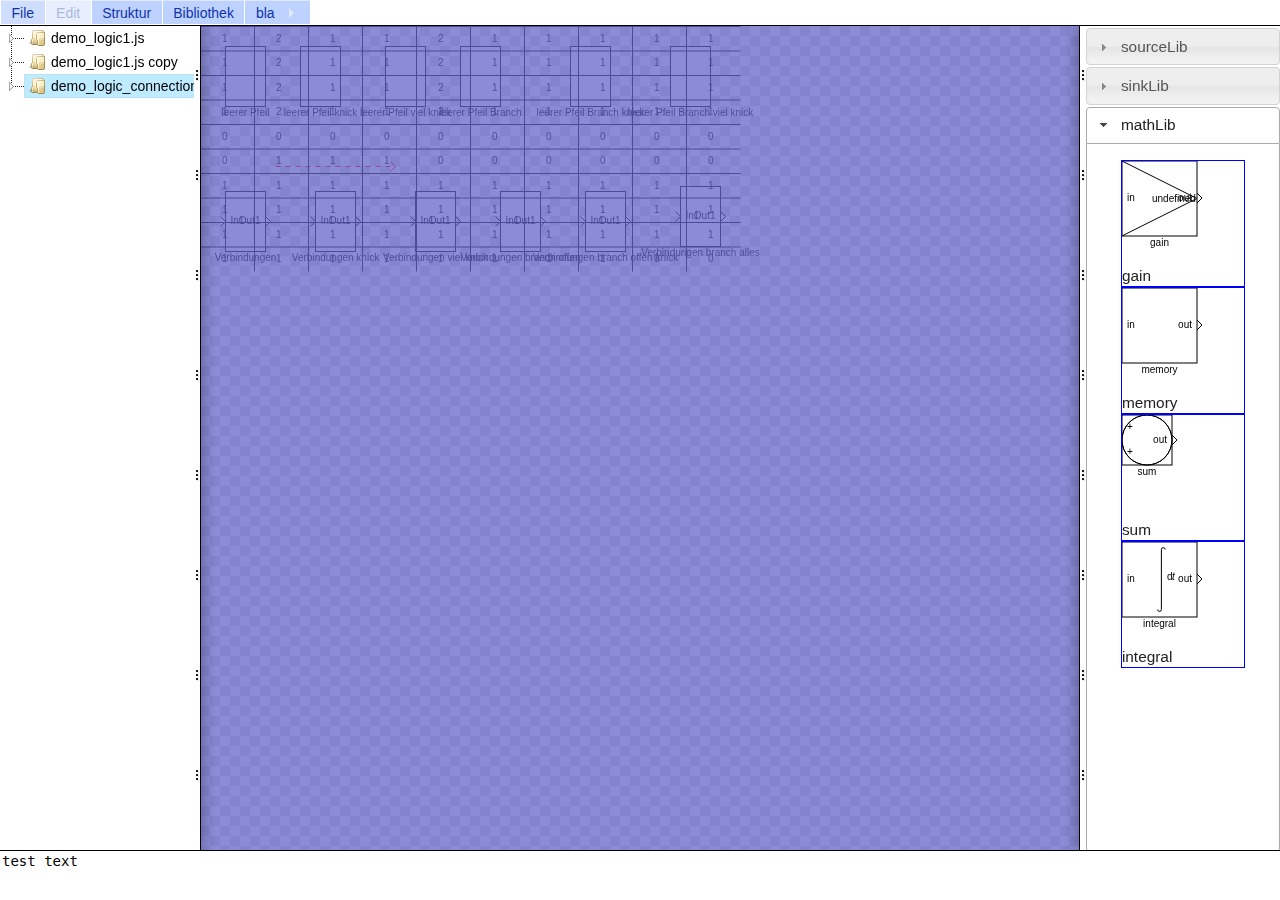
<file: GrAFd/editor2/index.html>
<!DOCTYPE html>
<html>
  <head>
    <title>GLE</title>
    <meta charset="utf-8">
    <meta name="viewport" content="width=device-width, initial-scale=1, user-scalable=no"/>
    <meta name="apple-mobile-web-app-capable" content="yes">
    <meta name="apple-mobile-web-app-status-bar-style" content="black-translucent">
    
    <link rel="stylesheet" href="dependencies/jquery-ui-1.11.2.custom/jquery-ui.min.css">
    <link rel="stylesheet" href="dependencies/jstree-3.0.8/dist/themes/default/style.min.css" />
    <link href="dependencies/superfish-master/src/css/superfish.css" rel="stylesheet" media="screen">
    <link href="main.css" rel="stylesheet"></link>
    <!-- good way to get the console of an iOS device without having access to a safari browser:
    <script src="http://jsconsole.com/remote.js?2B34ADF3-2FC3-4B5B-8348-56E356670C81"></script>
    -->
    <!--
    <script>
    // fix stupid scrollbar hiding at iOS:
    if( navigator.userAgent.match( /iPhone/i ) ||
        navigator.userAgent.match( /iPod/i   ) ||
        navigator.userAgent.match( /iPad/i   ) )
    {
      $('head').append( '<style>'
      + '.scrollbox {'
      + '  -webkit-overflow-scrolling:none;'
      + '}'
      + ''
      + '.scrollbox::-webkit-scrollbar {'
      + '  -webkit-appearance: none;'
      + '  width: 3px;'
      + '  height: 3px;'
      + '}'
      + ''
      + '.scrollbox::-webkit-scrollbar-thumb {'
      + '    border-radius: 3px;'
      + '    background: #888;'
      + '}');
    }
    </script>
    
    <script src="test.js" type="text/javascript"></script>
    -->
    <script data-main="main" src="dependencies/require-2.1.15.js"></script>
  </head>
  <body>
    <nav id="menu"></nav>
    <div id="main">
      <nav id="nav_area"><div id="navtree"></div><div id="nav_handle" class="vhandle"></div></nav>
      <div id="lib_area"><div id="lib_handle" class="vhandle"></div><div id="lib"></div></div>
      <!-- <div class="scrollbox" id="canvascontainer" style="margin-left: 50px;height: 300px;width:400px;position:relative;"></div> -->
      <div class="scrollbox" id="canvascontainer" style="left: 200px"></div>
    </div>
    <div id="foot"></div>
  <!--
    <div id="pageLayout"></div> 
    -->
  <!--
    <div id="topinfo">
      <span class="button"><a href="javascript:button1()">Button 1</a></span>
      <span class="button"><a href="javascript:button2()">Button 2</a></span>
      Zoom: <span id="zoom">100%</span>, Coords: <span id="coords"></span>, extra: <span id="extra"></span>
    </div>
    <hr />
    <div class="scrollbox" id="canvascontainer" style="margin-left: 50px;height: 300px;width:400px;position:relative;">
    </div>
    <div class="scrollbox" style="margin-left: 50px;height: 300px;width:400px;display:block;display:none;">
      <div style="width:500px;">
        Abc derg wf sdf dsf ds gdsg dsg dldsj ds gsdgdsg dsg sdg dsfgds fg dsg
        Abc derg wf sdf dsf ds gdsg dsg dldsj ds gsdgdsg dsg sdg dsfgds fg dsg
        Abc derg wf sdf dsf ds gdsg dsg dldsj ds gsdgdsg dsg sdg dsfgds fg dsg
        Abc derg wf sdf dsf ds gdsg dsg dldsj ds gsdgdsg dsg sdg dsfgds fg dsg
        Abc derg wf sdf dsf ds gdsg dsg dldsj ds gsdgdsg dsg sdg dsfgds fg dsg
        Abc derg wf sdf dsf ds gdsg dsg dldsj ds gsdgdsg dsg sdg dsfgds fg dsg
        Abc derg wf sdf dsf ds gdsg dsg dldsj ds gsdgdsg dsg sdg dsfgds fg dsg
        Abc derg wf sdf dsf ds gdsg dsg dldsj ds gsdgdsg dsg sdg dsfgds fg dsg
        Abc derg wf sdf dsf ds gdsg dsg dldsj ds gsdgdsg dsg sdg dsfgds fg dsg
        Abc derg wf sdf dsf ds gdsg dsg dldsj ds gsdgdsg dsg sdg dsfgds fg dsg
        Abc derg wf sdf dsf ds gdsg dsg dldsj ds gsdgdsg dsg sdg dsfgds fg dsg
        Abc derg wf sdf dsf ds gdsg dsg dldsj ds gsdgdsg dsg sdg dsfgds fg dsg
        Abc derg wf sdf dsf ds gdsg dsg dldsj ds gsdgdsg dsg sdg dsfgds fg dsg
        Abc derg wf sdf dsf ds gdsg dsg dldsj ds gsdgdsg dsg sdg dsfgds fg dsg
        Abc derg wf sdf dsf ds gdsg dsg dldsj ds gsdgdsg dsg sdg dsfgds fg dsg
        Abc derg wf sdf dsf ds gdsg dsg dldsj ds gsdgdsg dsg sdg dsfgds fg dsg
        Abc derg wf sdf dsf ds gdsg dsg dldsj ds gsdgdsg dsg sdg dsfgds fg dsg
      </div>
    </div>
    <hr />
    <div id="drawArea" style="width:500px;height:5px;background-color:#eee;">
    </div>
    <hr />
      -->
  </body>
</html>
</file>
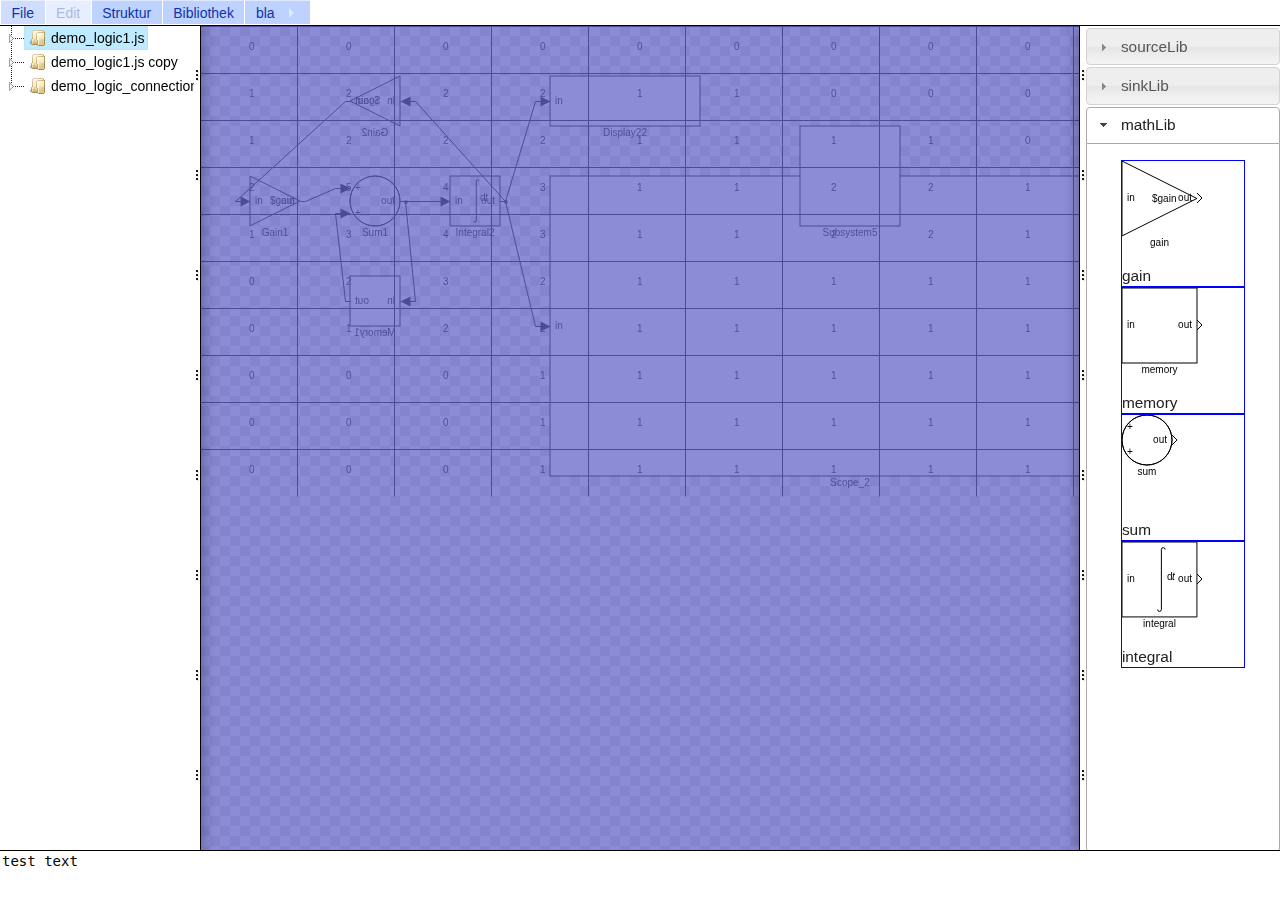
<file: GrAF/trunk/GrAFd/editor2/index.html>
<!DOCTYPE html>
<html>
  <head>
    <title>GLE</title>
    <meta charset="utf-8">
    <meta name="viewport" content="width=device-width, initial-scale=1, user-scalable=no"/>
    <meta name="apple-mobile-web-app-capable" content="yes">
    <meta name="apple-mobile-web-app-status-bar-style" content="black-translucent">
    
    <link rel="stylesheet" href="dependencies/jquery-ui-1.11.2.custom/jquery-ui.min.css">
    <link rel="stylesheet" href="dependencies/jstree-3.0.8/dist/themes/default/style.min.css" />
    <link href="dependencies/superfish-master/src/css/superfish.css" rel="stylesheet" media="screen">
    <link href="main.css" rel="stylesheet"></link>
    <!--
    <script>
    // fix stupid scrollbar hiding at iOS:
    if( navigator.userAgent.match( /iPhone/i ) ||
        navigator.userAgent.match( /iPod/i   ) ||
        navigator.userAgent.match( /iPad/i   ) )
    {
      $('head').append( '<style>'
      + '.scrollbox {'
      + '  -webkit-overflow-scrolling:none;'
      + '}'
      + ''
      + '.scrollbox::-webkit-scrollbar {'
      + '  -webkit-appearance: none;'
      + '  width: 3px;'
      + '  height: 3px;'
      + '}'
      + ''
      + '.scrollbox::-webkit-scrollbar-thumb {'
      + '    border-radius: 3px;'
      + '    background: #888;'
      + '}');
    }
    </script>
    
    <script src="test.js" type="text/javascript"></script>
    -->
    <script data-main="main" src="dependencies/require-2.1.15.js"></script>
  </head>
  <body>
    <nav id="menu"></nav>
    <div id="main">
      <nav id="nav_area"><div id="navtree"></div><div id="nav_handle" class="vhandle"></div></nav>
      <div id="lib_area"><div id="lib_handle" class="vhandle"></div><div id="lib"></div></div>
      <!-- <div class="scrollbox" id="canvascontainer" style="margin-left: 50px;height: 300px;width:400px;position:relative;"></div> -->
      <div class="scrollbox" id="canvascontainer" style="left: 200px"></div>
    </div>
    <div id="foot"></div>
  <!--
    <div id="pageLayout"></div>
    -->
  <!--
    <div id="topinfo">
      <span class="button"><a href="javascript:button1()">Button 1</a></span>
      <span class="button"><a href="javascript:button2()">Button 2</a></span>
      Zoom: <span id="zoom">100%</span>, Coords: <span id="coords"></span>, extra: <span id="extra"></span>
    </div>
    <hr />
    <div class="scrollbox" id="canvascontainer" style="margin-left: 50px;height: 300px;width:400px;position:relative;">
    </div>
    <div class="scrollbox" style="margin-left: 50px;height: 300px;width:400px;display:block;display:none;">
      <div style="width:500px;">
        Abc derg wf sdf dsf ds gdsg dsg dldsj ds gsdgdsg dsg sdg dsfgds fg dsg
        Abc derg wf sdf dsf ds gdsg dsg dldsj ds gsdgdsg dsg sdg dsfgds fg dsg
        Abc derg wf sdf dsf ds gdsg dsg dldsj ds gsdgdsg dsg sdg dsfgds fg dsg
        Abc derg wf sdf dsf ds gdsg dsg dldsj ds gsdgdsg dsg sdg dsfgds fg dsg
        Abc derg wf sdf dsf ds gdsg dsg dldsj ds gsdgdsg dsg sdg dsfgds fg dsg
        Abc derg wf sdf dsf ds gdsg dsg dldsj ds gsdgdsg dsg sdg dsfgds fg dsg
        Abc derg wf sdf dsf ds gdsg dsg dldsj ds gsdgdsg dsg sdg dsfgds fg dsg
        Abc derg wf sdf dsf ds gdsg dsg dldsj ds gsdgdsg dsg sdg dsfgds fg dsg
        Abc derg wf sdf dsf ds gdsg dsg dldsj ds gsdgdsg dsg sdg dsfgds fg dsg
        Abc derg wf sdf dsf ds gdsg dsg dldsj ds gsdgdsg dsg sdg dsfgds fg dsg
        Abc derg wf sdf dsf ds gdsg dsg dldsj ds gsdgdsg dsg sdg dsfgds fg dsg
        Abc derg wf sdf dsf ds gdsg dsg dldsj ds gsdgdsg dsg sdg dsfgds fg dsg
        Abc derg wf sdf dsf ds gdsg dsg dldsj ds gsdgdsg dsg sdg dsfgds fg dsg
        Abc derg wf sdf dsf ds gdsg dsg dldsj ds gsdgdsg dsg sdg dsfgds fg dsg
        Abc derg wf sdf dsf ds gdsg dsg dldsj ds gsdgdsg dsg sdg dsfgds fg dsg
        Abc derg wf sdf dsf ds gdsg dsg dldsj ds gsdgdsg dsg sdg dsfgds fg dsg
        Abc derg wf sdf dsf ds gdsg dsg dldsj ds gsdgdsg dsg sdg dsfgds fg dsg
      </div>
    </div>
    <hr />
    <div id="drawArea" style="width:500px;height:5px;background-color:#eee;">
    </div>
    <hr />
      -->
  </body>
</html>
</file>
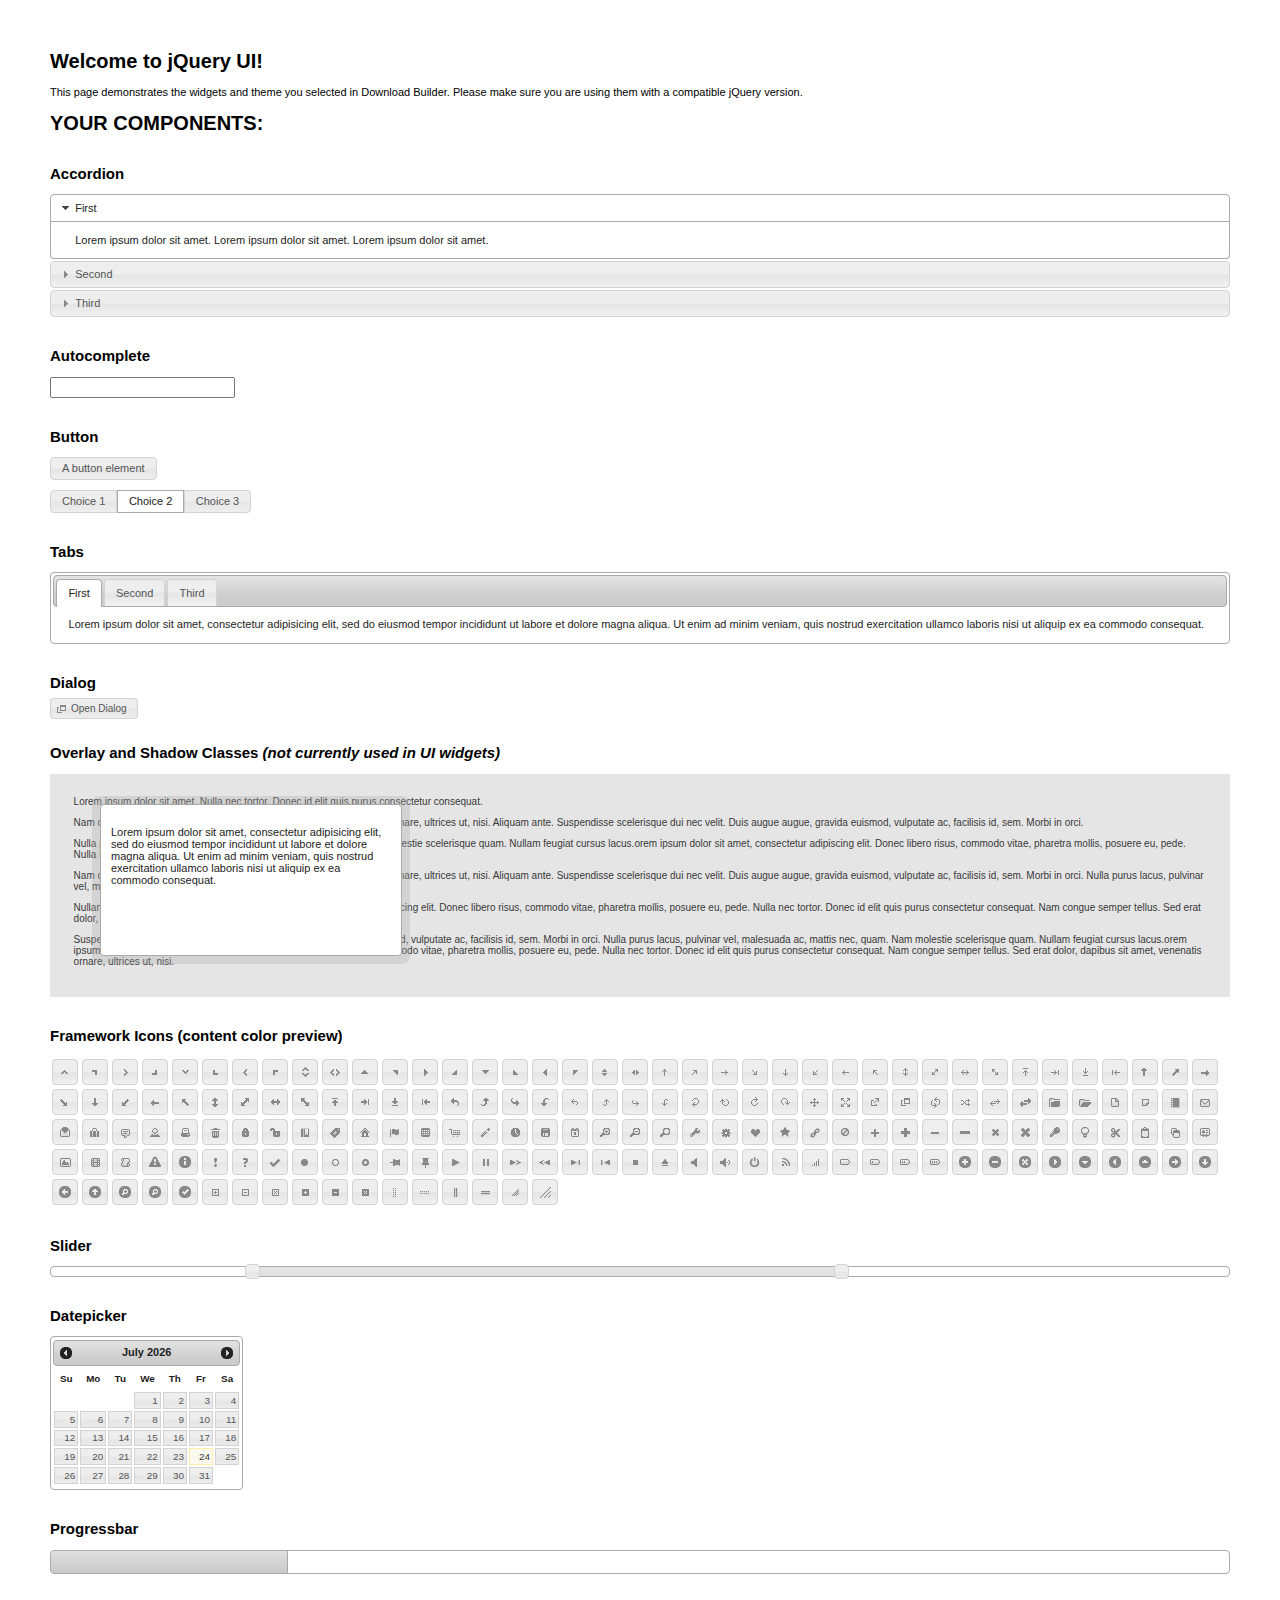
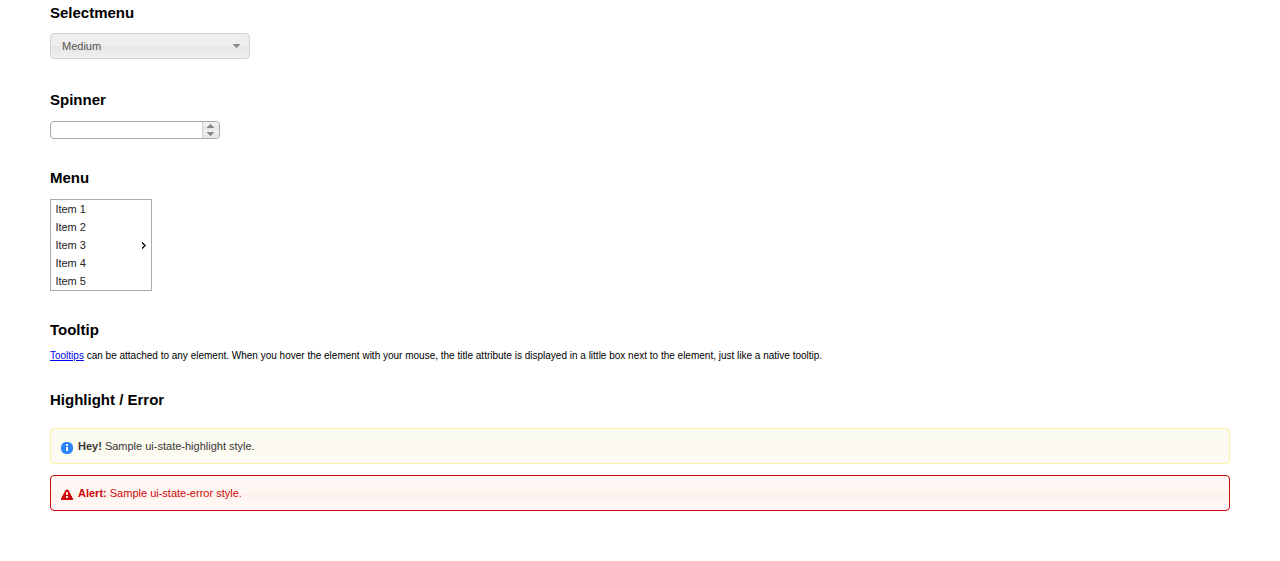
<file: GrAFd/editor2/dependencies/jquery-ui-1.11.2.custom/index.html>
<!doctype html>
<html lang="us">
<head>
	<meta charset="utf-8">
	<title>jQuery UI Example Page</title>
	<link href="jquery-ui.css" rel="stylesheet">
	<style>
	body{
		font: 62.5% "Trebuchet MS", sans-serif;
		margin: 50px;
	}
	.demoHeaders {
		margin-top: 2em;
	}
	#dialog-link {
		padding: .4em 1em .4em 20px;
		text-decoration: none;
		position: relative;
	}
	#dialog-link span.ui-icon {
		margin: 0 5px 0 0;
		position: absolute;
		left: .2em;
		top: 50%;
		margin-top: -8px;
	}
	#icons {
		margin: 0;
		padding: 0;
	}
	#icons li {
		margin: 2px;
		position: relative;
		padding: 4px 0;
		cursor: pointer;
		float: left;
		list-style: none;
	}
	#icons span.ui-icon {
		float: left;
		margin: 0 4px;
	}
	.fakewindowcontain .ui-widget-overlay {
		position: absolute;
	}
	select {
		width: 200px;
	}
	</style>
</head>
<body>

<h1>Welcome to jQuery UI!</h1>

<div class="ui-widget">
	<p>This page demonstrates the widgets and theme you selected in Download Builder. Please make sure you are using them with a compatible jQuery version.</p>
</div>

<h1>YOUR COMPONENTS:</h1>


<!-- Accordion -->
<h2 class="demoHeaders">Accordion</h2>
<div id="accordion">
	<h3>First</h3>
	<div>Lorem ipsum dolor sit amet. Lorem ipsum dolor sit amet. Lorem ipsum dolor sit amet.</div>
	<h3>Second</h3>
	<div>Phasellus mattis tincidunt nibh.</div>
	<h3>Third</h3>
	<div>Nam dui erat, auctor a, dignissim quis.</div>
</div>



<!-- Autocomplete -->
<h2 class="demoHeaders">Autocomplete</h2>
<div>
	<input id="autocomplete" title="type &quot;a&quot;">
</div>



<!-- Button -->
<h2 class="demoHeaders">Button</h2>
<button id="button">A button element</button>
<form style="margin-top: 1em;">
	<div id="radioset">
		<input type="radio" id="radio1" name="radio"><label for="radio1">Choice 1</label>
		<input type="radio" id="radio2" name="radio" checked="checked"><label for="radio2">Choice 2</label>
		<input type="radio" id="radio3" name="radio"><label for="radio3">Choice 3</label>
	</div>
</form>



<!-- Tabs -->
<h2 class="demoHeaders">Tabs</h2>
<div id="tabs">
	<ul>
		<li><a href="#tabs-1">First</a></li>
		<li><a href="#tabs-2">Second</a></li>
		<li><a href="#tabs-3">Third</a></li>
	</ul>
	<div id="tabs-1">Lorem ipsum dolor sit amet, consectetur adipisicing elit, sed do eiusmod tempor incididunt ut labore et dolore magna aliqua. Ut enim ad minim veniam, quis nostrud exercitation ullamco laboris nisi ut aliquip ex ea commodo consequat.</div>
	<div id="tabs-2">Phasellus mattis tincidunt nibh. Cras orci urna, blandit id, pretium vel, aliquet ornare, felis. Maecenas scelerisque sem non nisl. Fusce sed lorem in enim dictum bibendum.</div>
	<div id="tabs-3">Nam dui erat, auctor a, dignissim quis, sollicitudin eu, felis. Pellentesque nisi urna, interdum eget, sagittis et, consequat vestibulum, lacus. Mauris porttitor ullamcorper augue.</div>
</div>



<!-- Dialog NOTE: Dialog is not generated by UI in this demo so it can be visually styled in themeroller-->
<h2 class="demoHeaders">Dialog</h2>
<p><a href="#" id="dialog-link" class="ui-state-default ui-corner-all"><span class="ui-icon ui-icon-newwin"></span>Open Dialog</a></p>

<h2 class="demoHeaders">Overlay and Shadow Classes <em>(not currently used in UI widgets)</em></h2>
<div style="position: relative; width: 96%; height: 200px; padding:1% 2%; overflow:hidden;" class="fakewindowcontain">
	<p>Lorem ipsum dolor sit amet,  Nulla nec tortor. Donec id elit quis purus consectetur consequat. </p><p>Nam congue semper tellus. Sed erat dolor, dapibus sit amet, venenatis ornare, ultrices ut, nisi. Aliquam ante. Suspendisse scelerisque dui nec velit. Duis augue augue, gravida euismod, vulputate ac, facilisis id, sem. Morbi in orci. </p><p>Nulla purus lacus, pulvinar vel, malesuada ac, mattis nec, quam. Nam molestie scelerisque quam. Nullam feugiat cursus lacus.orem ipsum dolor sit amet, consectetur adipiscing elit. Donec libero risus, commodo vitae, pharetra mollis, posuere eu, pede. Nulla nec tortor. Donec id elit quis purus consectetur consequat. </p><p>Nam congue semper tellus. Sed erat dolor, dapibus sit amet, venenatis ornare, ultrices ut, nisi. Aliquam ante. Suspendisse scelerisque dui nec velit. Duis augue augue, gravida euismod, vulputate ac, facilisis id, sem. Morbi in orci. Nulla purus lacus, pulvinar vel, malesuada ac, mattis nec, quam. Nam molestie scelerisque quam. </p><p>Nullam feugiat cursus lacus.orem ipsum dolor sit amet, consectetur adipiscing elit. Donec libero risus, commodo vitae, pharetra mollis, posuere eu, pede. Nulla nec tortor. Donec id elit quis purus consectetur consequat. Nam congue semper tellus. Sed erat dolor, dapibus sit amet, venenatis ornare, ultrices ut, nisi. Aliquam ante. </p><p>Suspendisse scelerisque dui nec velit. Duis augue augue, gravida euismod, vulputate ac, facilisis id, sem. Morbi in orci. Nulla purus lacus, pulvinar vel, malesuada ac, mattis nec, quam. Nam molestie scelerisque quam. Nullam feugiat cursus lacus.orem ipsum dolor sit amet, consectetur adipiscing elit. Donec libero risus, commodo vitae, pharetra mollis, posuere eu, pede. Nulla nec tortor. Donec id elit quis purus consectetur consequat. Nam congue semper tellus. Sed erat dolor, dapibus sit amet, venenatis ornare, ultrices ut, nisi. </p>

	<!-- ui-dialog -->
	<div class="ui-overlay"><div class="ui-widget-overlay"></div><div class="ui-widget-shadow ui-corner-all" style="width: 302px; height: 152px; position: absolute; left: 50px; top: 30px;"></div></div>
	<div style="position: absolute; width: 280px; height: 130px;left: 50px; top: 30px; padding: 10px;" class="ui-widget ui-widget-content ui-corner-all">
		<div class="ui-dialog-content ui-widget-content" style="background: none; border: 0;">
			<p>Lorem ipsum dolor sit amet, consectetur adipisicing elit, sed do eiusmod tempor incididunt ut labore et dolore magna aliqua. Ut enim ad minim veniam, quis nostrud exercitation ullamco laboris nisi ut aliquip ex ea commodo consequat.</p>
		</div>
	</div>

</div>

<!-- ui-dialog -->
<div id="dialog" title="Dialog Title">
	<p>Lorem ipsum dolor sit amet, consectetur adipisicing elit, sed do eiusmod tempor incididunt ut labore et dolore magna aliqua. Ut enim ad minim veniam, quis nostrud exercitation ullamco laboris nisi ut aliquip ex ea commodo consequat.</p>
</div>



<h2 class="demoHeaders">Framework Icons (content color preview)</h2>
<ul id="icons" class="ui-widget ui-helper-clearfix">
	<li class="ui-state-default ui-corner-all" title=".ui-icon-carat-1-n"><span class="ui-icon ui-icon-carat-1-n"></span></li>
	<li class="ui-state-default ui-corner-all" title=".ui-icon-carat-1-ne"><span class="ui-icon ui-icon-carat-1-ne"></span></li>
	<li class="ui-state-default ui-corner-all" title=".ui-icon-carat-1-e"><span class="ui-icon ui-icon-carat-1-e"></span></li>
	<li class="ui-state-default ui-corner-all" title=".ui-icon-carat-1-se"><span class="ui-icon ui-icon-carat-1-se"></span></li>
	<li class="ui-state-default ui-corner-all" title=".ui-icon-carat-1-s"><span class="ui-icon ui-icon-carat-1-s"></span></li>
	<li class="ui-state-default ui-corner-all" title=".ui-icon-carat-1-sw"><span class="ui-icon ui-icon-carat-1-sw"></span></li>
	<li class="ui-state-default ui-corner-all" title=".ui-icon-carat-1-w"><span class="ui-icon ui-icon-carat-1-w"></span></li>
	<li class="ui-state-default ui-corner-all" title=".ui-icon-carat-1-nw"><span class="ui-icon ui-icon-carat-1-nw"></span></li>
	<li class="ui-state-default ui-corner-all" title=".ui-icon-carat-2-n-s"><span class="ui-icon ui-icon-carat-2-n-s"></span></li>
	<li class="ui-state-default ui-corner-all" title=".ui-icon-carat-2-e-w"><span class="ui-icon ui-icon-carat-2-e-w"></span></li>
	<li class="ui-state-default ui-corner-all" title=".ui-icon-triangle-1-n"><span class="ui-icon ui-icon-triangle-1-n"></span></li>
	<li class="ui-state-default ui-corner-all" title=".ui-icon-triangle-1-ne"><span class="ui-icon ui-icon-triangle-1-ne"></span></li>
	<li class="ui-state-default ui-corner-all" title=".ui-icon-triangle-1-e"><span class="ui-icon ui-icon-triangle-1-e"></span></li>
	<li class="ui-state-default ui-corner-all" title=".ui-icon-triangle-1-se"><span class="ui-icon ui-icon-triangle-1-se"></span></li>
	<li class="ui-state-default ui-corner-all" title=".ui-icon-triangle-1-s"><span class="ui-icon ui-icon-triangle-1-s"></span></li>
	<li class="ui-state-default ui-corner-all" title=".ui-icon-triangle-1-sw"><span class="ui-icon ui-icon-triangle-1-sw"></span></li>
	<li class="ui-state-default ui-corner-all" title=".ui-icon-triangle-1-w"><span class="ui-icon ui-icon-triangle-1-w"></span></li>
	<li class="ui-state-default ui-corner-all" title=".ui-icon-triangle-1-nw"><span class="ui-icon ui-icon-triangle-1-nw"></span></li>
	<li class="ui-state-default ui-corner-all" title=".ui-icon-triangle-2-n-s"><span class="ui-icon ui-icon-triangle-2-n-s"></span></li>
	<li class="ui-state-default ui-corner-all" title=".ui-icon-triangle-2-e-w"><span class="ui-icon ui-icon-triangle-2-e-w"></span></li>
	<li class="ui-state-default ui-corner-all" title=".ui-icon-arrow-1-n"><span class="ui-icon ui-icon-arrow-1-n"></span></li>
	<li class="ui-state-default ui-corner-all" title=".ui-icon-arrow-1-ne"><span class="ui-icon ui-icon-arrow-1-ne"></span></li>
	<li class="ui-state-default ui-corner-all" title=".ui-icon-arrow-1-e"><span class="ui-icon ui-icon-arrow-1-e"></span></li>
	<li class="ui-state-default ui-corner-all" title=".ui-icon-arrow-1-se"><span class="ui-icon ui-icon-arrow-1-se"></span></li>
	<li class="ui-state-default ui-corner-all" title=".ui-icon-arrow-1-s"><span class="ui-icon ui-icon-arrow-1-s"></span></li>
	<li class="ui-state-default ui-corner-all" title=".ui-icon-arrow-1-sw"><span class="ui-icon ui-icon-arrow-1-sw"></span></li>
	<li class="ui-state-default ui-corner-all" title=".ui-icon-arrow-1-w"><span class="ui-icon ui-icon-arrow-1-w"></span></li>
	<li class="ui-state-default ui-corner-all" title=".ui-icon-arrow-1-nw"><span class="ui-icon ui-icon-arrow-1-nw"></span></li>
	<li class="ui-state-default ui-corner-all" title=".ui-icon-arrow-2-n-s"><span class="ui-icon ui-icon-arrow-2-n-s"></span></li>
	<li class="ui-state-default ui-corner-all" title=".ui-icon-arrow-2-ne-sw"><span class="ui-icon ui-icon-arrow-2-ne-sw"></span></li>
	<li class="ui-state-default ui-corner-all" title=".ui-icon-arrow-2-e-w"><span class="ui-icon ui-icon-arrow-2-e-w"></span></li>
	<li class="ui-state-default ui-corner-all" title=".ui-icon-arrow-2-se-nw"><span class="ui-icon ui-icon-arrow-2-se-nw"></span></li>
	<li class="ui-state-default ui-corner-all" title=".ui-icon-arrowstop-1-n"><span class="ui-icon ui-icon-arrowstop-1-n"></span></li>
	<li class="ui-state-default ui-corner-all" title=".ui-icon-arrowstop-1-e"><span class="ui-icon ui-icon-arrowstop-1-e"></span></li>
	<li class="ui-state-default ui-corner-all" title=".ui-icon-arrowstop-1-s"><span class="ui-icon ui-icon-arrowstop-1-s"></span></li>
	<li class="ui-state-default ui-corner-all" title=".ui-icon-arrowstop-1-w"><span class="ui-icon ui-icon-arrowstop-1-w"></span></li>
	<li class="ui-state-default ui-corner-all" title=".ui-icon-arrowthick-1-n"><span class="ui-icon ui-icon-arrowthick-1-n"></span></li>
	<li class="ui-state-default ui-corner-all" title=".ui-icon-arrowthick-1-ne"><span class="ui-icon ui-icon-arrowthick-1-ne"></span></li>
	<li class="ui-state-default ui-corner-all" title=".ui-icon-arrowthick-1-e"><span class="ui-icon ui-icon-arrowthick-1-e"></span></li>
	<li class="ui-state-default ui-corner-all" title=".ui-icon-arrowthick-1-se"><span class="ui-icon ui-icon-arrowthick-1-se"></span></li>
	<li class="ui-state-default ui-corner-all" title=".ui-icon-arrowthick-1-s"><span class="ui-icon ui-icon-arrowthick-1-s"></span></li>
	<li class="ui-state-default ui-corner-all" title=".ui-icon-arrowthick-1-sw"><span class="ui-icon ui-icon-arrowthick-1-sw"></span></li>
	<li class="ui-state-default ui-corner-all" title=".ui-icon-arrowthick-1-w"><span class="ui-icon ui-icon-arrowthick-1-w"></span></li>
	<li class="ui-state-default ui-corner-all" title=".ui-icon-arrowthick-1-nw"><span class="ui-icon ui-icon-arrowthick-1-nw"></span></li>
	<li class="ui-state-default ui-corner-all" title=".ui-icon-arrowthick-2-n-s"><span class="ui-icon ui-icon-arrowthick-2-n-s"></span></li>
	<li class="ui-state-default ui-corner-all" title=".ui-icon-arrowthick-2-ne-sw"><span class="ui-icon ui-icon-arrowthick-2-ne-sw"></span></li>
	<li class="ui-state-default ui-corner-all" title=".ui-icon-arrowthick-2-e-w"><span class="ui-icon ui-icon-arrowthick-2-e-w"></span></li>
	<li class="ui-state-default ui-corner-all" title=".ui-icon-arrowthick-2-se-nw"><span class="ui-icon ui-icon-arrowthick-2-se-nw"></span></li>
	<li class="ui-state-default ui-corner-all" title=".ui-icon-arrowthickstop-1-n"><span class="ui-icon ui-icon-arrowthickstop-1-n"></span></li>
	<li class="ui-state-default ui-corner-all" title=".ui-icon-arrowthickstop-1-e"><span class="ui-icon ui-icon-arrowthickstop-1-e"></span></li>
	<li class="ui-state-default ui-corner-all" title=".ui-icon-arrowthickstop-1-s"><span class="ui-icon ui-icon-arrowthickstop-1-s"></span></li>
	<li class="ui-state-default ui-corner-all" title=".ui-icon-arrowthickstop-1-w"><span class="ui-icon ui-icon-arrowthickstop-1-w"></span></li>
	<li class="ui-state-default ui-corner-all" title=".ui-icon-arrowreturnthick-1-w"><span class="ui-icon ui-icon-arrowreturnthick-1-w"></span></li>
	<li class="ui-state-default ui-corner-all" title=".ui-icon-arrowreturnthick-1-n"><span class="ui-icon ui-icon-arrowreturnthick-1-n"></span></li>
	<li class="ui-state-default ui-corner-all" title=".ui-icon-arrowreturnthick-1-e"><span class="ui-icon ui-icon-arrowreturnthick-1-e"></span></li>
	<li class="ui-state-default ui-corner-all" title=".ui-icon-arrowreturnthick-1-s"><span class="ui-icon ui-icon-arrowreturnthick-1-s"></span></li>
	<li class="ui-state-default ui-corner-all" title=".ui-icon-arrowreturn-1-w"><span class="ui-icon ui-icon-arrowreturn-1-w"></span></li>
	<li class="ui-state-default ui-corner-all" title=".ui-icon-arrowreturn-1-n"><span class="ui-icon ui-icon-arrowreturn-1-n"></span></li>
	<li class="ui-state-default ui-corner-all" title=".ui-icon-arrowreturn-1-e"><span class="ui-icon ui-icon-arrowreturn-1-e"></span></li>
	<li class="ui-state-default ui-corner-all" title=".ui-icon-arrowreturn-1-s"><span class="ui-icon ui-icon-arrowreturn-1-s"></span></li>
	<li class="ui-state-default ui-corner-all" title=".ui-icon-arrowrefresh-1-w"><span class="ui-icon ui-icon-arrowrefresh-1-w"></span></li>
	<li class="ui-state-default ui-corner-all" title=".ui-icon-arrowrefresh-1-n"><span class="ui-icon ui-icon-arrowrefresh-1-n"></span></li>
	<li class="ui-state-default ui-corner-all" title=".ui-icon-arrowrefresh-1-e"><span class="ui-icon ui-icon-arrowrefresh-1-e"></span></li>
	<li class="ui-state-default ui-corner-all" title=".ui-icon-arrowrefresh-1-s"><span class="ui-icon ui-icon-arrowrefresh-1-s"></span></li>
	<li class="ui-state-default ui-corner-all" title=".ui-icon-arrow-4"><span class="ui-icon ui-icon-arrow-4"></span></li>
	<li class="ui-state-default ui-corner-all" title=".ui-icon-arrow-4-diag"><span class="ui-icon ui-icon-arrow-4-diag"></span></li>
	<li class="ui-state-default ui-corner-all" title=".ui-icon-extlink"><span class="ui-icon ui-icon-extlink"></span></li>
	<li class="ui-state-default ui-corner-all" title=".ui-icon-newwin"><span class="ui-icon ui-icon-newwin"></span></li>
	<li class="ui-state-default ui-corner-all" title=".ui-icon-refresh"><span class="ui-icon ui-icon-refresh"></span></li>
	<li class="ui-state-default ui-corner-all" title=".ui-icon-shuffle"><span class="ui-icon ui-icon-shuffle"></span></li>
	<li class="ui-state-default ui-corner-all" title=".ui-icon-transfer-e-w"><span class="ui-icon ui-icon-transfer-e-w"></span></li>
	<li class="ui-state-default ui-corner-all" title=".ui-icon-transferthick-e-w"><span class="ui-icon ui-icon-transferthick-e-w"></span></li>
	<li class="ui-state-default ui-corner-all" title=".ui-icon-folder-collapsed"><span class="ui-icon ui-icon-folder-collapsed"></span></li>
	<li class="ui-state-default ui-corner-all" title=".ui-icon-folder-open"><span class="ui-icon ui-icon-folder-open"></span></li>
	<li class="ui-state-default ui-corner-all" title=".ui-icon-document"><span class="ui-icon ui-icon-document"></span></li>
	<li class="ui-state-default ui-corner-all" title=".ui-icon-document-b"><span class="ui-icon ui-icon-document-b"></span></li>
	<li class="ui-state-default ui-corner-all" title=".ui-icon-note"><span class="ui-icon ui-icon-note"></span></li>
	<li class="ui-state-default ui-corner-all" title=".ui-icon-mail-closed"><span class="ui-icon ui-icon-mail-closed"></span></li>
	<li class="ui-state-default ui-corner-all" title=".ui-icon-mail-open"><span class="ui-icon ui-icon-mail-open"></span></li>
	<li class="ui-state-default ui-corner-all" title=".ui-icon-suitcase"><span class="ui-icon ui-icon-suitcase"></span></li>
	<li class="ui-state-default ui-corner-all" title=".ui-icon-comment"><span class="ui-icon ui-icon-comment"></span></li>
	<li class="ui-state-default ui-corner-all" title=".ui-icon-person"><span class="ui-icon ui-icon-person"></span></li>
	<li class="ui-state-default ui-corner-all" title=".ui-icon-print"><span class="ui-icon ui-icon-print"></span></li>
	<li class="ui-state-default ui-corner-all" title=".ui-icon-trash"><span class="ui-icon ui-icon-trash"></span></li>
	<li class="ui-state-default ui-corner-all" title=".ui-icon-locked"><span class="ui-icon ui-icon-locked"></span></li>
	<li class="ui-state-default ui-corner-all" title=".ui-icon-unlocked"><span class="ui-icon ui-icon-unlocked"></span></li>
	<li class="ui-state-default ui-corner-all" title=".ui-icon-bookmark"><span class="ui-icon ui-icon-bookmark"></span></li>
	<li class="ui-state-default ui-corner-all" title=".ui-icon-tag"><span class="ui-icon ui-icon-tag"></span></li>
	<li class="ui-state-default ui-corner-all" title=".ui-icon-home"><span class="ui-icon ui-icon-home"></span></li>
	<li class="ui-state-default ui-corner-all" title=".ui-icon-flag"><span class="ui-icon ui-icon-flag"></span></li>
	<li class="ui-state-default ui-corner-all" title=".ui-icon-calculator"><span class="ui-icon ui-icon-calculator"></span></li>
	<li class="ui-state-default ui-corner-all" title=".ui-icon-cart"><span class="ui-icon ui-icon-cart"></span></li>
	<li class="ui-state-default ui-corner-all" title=".ui-icon-pencil"><span class="ui-icon ui-icon-pencil"></span></li>
	<li class="ui-state-default ui-corner-all" title=".ui-icon-clock"><span class="ui-icon ui-icon-clock"></span></li>
	<li class="ui-state-default ui-corner-all" title=".ui-icon-disk"><span class="ui-icon ui-icon-disk"></span></li>
	<li class="ui-state-default ui-corner-all" title=".ui-icon-calendar"><span class="ui-icon ui-icon-calendar"></span></li>
	<li class="ui-state-default ui-corner-all" title=".ui-icon-zoomin"><span class="ui-icon ui-icon-zoomin"></span></li>
	<li class="ui-state-default ui-corner-all" title=".ui-icon-zoomout"><span class="ui-icon ui-icon-zoomout"></span></li>
	<li class="ui-state-default ui-corner-all" title=".ui-icon-search"><span class="ui-icon ui-icon-search"></span></li>
	<li class="ui-state-default ui-corner-all" title=".ui-icon-wrench"><span class="ui-icon ui-icon-wrench"></span></li>
	<li class="ui-state-default ui-corner-all" title=".ui-icon-gear"><span class="ui-icon ui-icon-gear"></span></li>
	<li class="ui-state-default ui-corner-all" title=".ui-icon-heart"><span class="ui-icon ui-icon-heart"></span></li>
	<li class="ui-state-default ui-corner-all" title=".ui-icon-star"><span class="ui-icon ui-icon-star"></span></li>
	<li class="ui-state-default ui-corner-all" title=".ui-icon-link"><span class="ui-icon ui-icon-link"></span></li>
	<li class="ui-state-default ui-corner-all" title=".ui-icon-cancel"><span class="ui-icon ui-icon-cancel"></span></li>
	<li class="ui-state-default ui-corner-all" title=".ui-icon-plus"><span class="ui-icon ui-icon-plus"></span></li>
	<li class="ui-state-default ui-corner-all" title=".ui-icon-plusthick"><span class="ui-icon ui-icon-plusthick"></span></li>
	<li class="ui-state-default ui-corner-all" title=".ui-icon-minus"><span class="ui-icon ui-icon-minus"></span></li>
	<li class="ui-state-default ui-corner-all" title=".ui-icon-minusthick"><span class="ui-icon ui-icon-minusthick"></span></li>
	<li class="ui-state-default ui-corner-all" title=".ui-icon-close"><span class="ui-icon ui-icon-close"></span></li>
	<li class="ui-state-default ui-corner-all" title=".ui-icon-closethick"><span class="ui-icon ui-icon-closethick"></span></li>
	<li class="ui-state-default ui-corner-all" title=".ui-icon-key"><span class="ui-icon ui-icon-key"></span></li>
	<li class="ui-state-default ui-corner-all" title=".ui-icon-lightbulb"><span class="ui-icon ui-icon-lightbulb"></span></li>
	<li class="ui-state-default ui-corner-all" title=".ui-icon-scissors"><span class="ui-icon ui-icon-scissors"></span></li>
	<li class="ui-state-default ui-corner-all" title=".ui-icon-clipboard"><span class="ui-icon ui-icon-clipboard"></span></li>
	<li class="ui-state-default ui-corner-all" title=".ui-icon-copy"><span class="ui-icon ui-icon-copy"></span></li>
	<li class="ui-state-default ui-corner-all" title=".ui-icon-contact"><span class="ui-icon ui-icon-contact"></span></li>
	<li class="ui-state-default ui-corner-all" title=".ui-icon-image"><span class="ui-icon ui-icon-image"></span></li>
	<li class="ui-state-default ui-corner-all" title=".ui-icon-video"><span class="ui-icon ui-icon-video"></span></li>
	<li class="ui-state-default ui-corner-all" title=".ui-icon-script"><span class="ui-icon ui-icon-script"></span></li>
	<li class="ui-state-default ui-corner-all" title=".ui-icon-alert"><span class="ui-icon ui-icon-alert"></span></li>
	<li class="ui-state-default ui-corner-all" title=".ui-icon-info"><span class="ui-icon ui-icon-info"></span></li>
	<li class="ui-state-default ui-corner-all" title=".ui-icon-notice"><span class="ui-icon ui-icon-notice"></span></li>
	<li class="ui-state-default ui-corner-all" title=".ui-icon-help"><span class="ui-icon ui-icon-help"></span></li>
	<li class="ui-state-default ui-corner-all" title=".ui-icon-check"><span class="ui-icon ui-icon-check"></span></li>
	<li class="ui-state-default ui-corner-all" title=".ui-icon-bullet"><span class="ui-icon ui-icon-bullet"></span></li>
	<li class="ui-state-default ui-corner-all" title=".ui-icon-radio-off"><span class="ui-icon ui-icon-radio-off"></span></li>
	<li class="ui-state-default ui-corner-all" title=".ui-icon-radio-on"><span class="ui-icon ui-icon-radio-on"></span></li>
	<li class="ui-state-default ui-corner-all" title=".ui-icon-pin-w"><span class="ui-icon ui-icon-pin-w"></span></li>
	<li class="ui-state-default ui-corner-all" title=".ui-icon-pin-s"><span class="ui-icon ui-icon-pin-s"></span></li>
	<li class="ui-state-default ui-corner-all" title=".ui-icon-play"><span class="ui-icon ui-icon-play"></span></li>
	<li class="ui-state-default ui-corner-all" title=".ui-icon-pause"><span class="ui-icon ui-icon-pause"></span></li>
	<li class="ui-state-default ui-corner-all" title=".ui-icon-seek-next"><span class="ui-icon ui-icon-seek-next"></span></li>
	<li class="ui-state-default ui-corner-all" title=".ui-icon-seek-prev"><span class="ui-icon ui-icon-seek-prev"></span></li>
	<li class="ui-state-default ui-corner-all" title=".ui-icon-seek-end"><span class="ui-icon ui-icon-seek-end"></span></li>
	<li class="ui-state-default ui-corner-all" title=".ui-icon-seek-first"><span class="ui-icon ui-icon-seek-first"></span></li>
	<li class="ui-state-default ui-corner-all" title=".ui-icon-stop"><span class="ui-icon ui-icon-stop"></span></li>
	<li class="ui-state-default ui-corner-all" title=".ui-icon-eject"><span class="ui-icon ui-icon-eject"></span></li>
	<li class="ui-state-default ui-corner-all" title=".ui-icon-volume-off"><span class="ui-icon ui-icon-volume-off"></span></li>
	<li class="ui-state-default ui-corner-all" title=".ui-icon-volume-on"><span class="ui-icon ui-icon-volume-on"></span></li>
	<li class="ui-state-default ui-corner-all" title=".ui-icon-power"><span class="ui-icon ui-icon-power"></span></li>
	<li class="ui-state-default ui-corner-all" title=".ui-icon-signal-diag"><span class="ui-icon ui-icon-signal-diag"></span></li>
	<li class="ui-state-default ui-corner-all" title=".ui-icon-signal"><span class="ui-icon ui-icon-signal"></span></li>
	<li class="ui-state-default ui-corner-all" title=".ui-icon-battery-0"><span class="ui-icon ui-icon-battery-0"></span></li>
	<li class="ui-state-default ui-corner-all" title=".ui-icon-battery-1"><span class="ui-icon ui-icon-battery-1"></span></li>
	<li class="ui-state-default ui-corner-all" title=".ui-icon-battery-2"><span class="ui-icon ui-icon-battery-2"></span></li>
	<li class="ui-state-default ui-corner-all" title=".ui-icon-battery-3"><span class="ui-icon ui-icon-battery-3"></span></li>
	<li class="ui-state-default ui-corner-all" title=".ui-icon-circle-plus"><span class="ui-icon ui-icon-circle-plus"></span></li>
	<li class="ui-state-default ui-corner-all" title=".ui-icon-circle-minus"><span class="ui-icon ui-icon-circle-minus"></span></li>
	<li class="ui-state-default ui-corner-all" title=".ui-icon-circle-close"><span class="ui-icon ui-icon-circle-close"></span></li>
	<li class="ui-state-default ui-corner-all" title=".ui-icon-circle-triangle-e"><span class="ui-icon ui-icon-circle-triangle-e"></span></li>
	<li class="ui-state-default ui-corner-all" title=".ui-icon-circle-triangle-s"><span class="ui-icon ui-icon-circle-triangle-s"></span></li>
	<li class="ui-state-default ui-corner-all" title=".ui-icon-circle-triangle-w"><span class="ui-icon ui-icon-circle-triangle-w"></span></li>
	<li class="ui-state-default ui-corner-all" title=".ui-icon-circle-triangle-n"><span class="ui-icon ui-icon-circle-triangle-n"></span></li>
	<li class="ui-state-default ui-corner-all" title=".ui-icon-circle-arrow-e"><span class="ui-icon ui-icon-circle-arrow-e"></span></li>
	<li class="ui-state-default ui-corner-all" title=".ui-icon-circle-arrow-s"><span class="ui-icon ui-icon-circle-arrow-s"></span></li>
	<li class="ui-state-default ui-corner-all" title=".ui-icon-circle-arrow-w"><span class="ui-icon ui-icon-circle-arrow-w"></span></li>
	<li class="ui-state-default ui-corner-all" title=".ui-icon-circle-arrow-n"><span class="ui-icon ui-icon-circle-arrow-n"></span></li>
	<li class="ui-state-default ui-corner-all" title=".ui-icon-circle-zoomin"><span class="ui-icon ui-icon-circle-zoomin"></span></li>
	<li class="ui-state-default ui-corner-all" title=".ui-icon-circle-zoomout"><span class="ui-icon ui-icon-circle-zoomout"></span></li>
	<li class="ui-state-default ui-corner-all" title=".ui-icon-circle-check"><span class="ui-icon ui-icon-circle-check"></span></li>
	<li class="ui-state-default ui-corner-all" title=".ui-icon-circlesmall-plus"><span class="ui-icon ui-icon-circlesmall-plus"></span></li>
	<li class="ui-state-default ui-corner-all" title=".ui-icon-circlesmall-minus"><span class="ui-icon ui-icon-circlesmall-minus"></span></li>
	<li class="ui-state-default ui-corner-all" title=".ui-icon-circlesmall-close"><span class="ui-icon ui-icon-circlesmall-close"></span></li>
	<li class="ui-state-default ui-corner-all" title=".ui-icon-squaresmall-plus"><span class="ui-icon ui-icon-squaresmall-plus"></span></li>
	<li class="ui-state-default ui-corner-all" title=".ui-icon-squaresmall-minus"><span class="ui-icon ui-icon-squaresmall-minus"></span></li>
	<li class="ui-state-default ui-corner-all" title=".ui-icon-squaresmall-close"><span class="ui-icon ui-icon-squaresmall-close"></span></li>
	<li class="ui-state-default ui-corner-all" title=".ui-icon-grip-dotted-vertical"><span class="ui-icon ui-icon-grip-dotted-vertical"></span></li>
	<li class="ui-state-default ui-corner-all" title=".ui-icon-grip-dotted-horizontal"><span class="ui-icon ui-icon-grip-dotted-horizontal"></span></li>
	<li class="ui-state-default ui-corner-all" title=".ui-icon-grip-solid-vertical"><span class="ui-icon ui-icon-grip-solid-vertical"></span></li>
	<li class="ui-state-default ui-corner-all" title=".ui-icon-grip-solid-horizontal"><span class="ui-icon ui-icon-grip-solid-horizontal"></span></li>
	<li class="ui-state-default ui-corner-all" title=".ui-icon-gripsmall-diagonal-se"><span class="ui-icon ui-icon-gripsmall-diagonal-se"></span></li>
	<li class="ui-state-default ui-corner-all" title=".ui-icon-grip-diagonal-se"><span class="ui-icon ui-icon-grip-diagonal-se"></span></li>
</ul>


<!-- Slider -->
<h2 class="demoHeaders">Slider</h2>
<div id="slider"></div>



<!-- Datepicker -->
<h2 class="demoHeaders">Datepicker</h2>
<div id="datepicker"></div>



<!-- Progressbar -->
<h2 class="demoHeaders">Progressbar</h2>
<div id="progressbar"></div>



<!-- Progressbar -->
<h2 class="demoHeaders">Selectmenu</h2>
<select id="selectmenu">
	<option>Slower</option>
	<option>Slow</option>
	<option selected="selected">Medium</option>
	<option>Fast</option>
	<option>Faster</option>
</select>



<!-- Spinner -->
<h2 class="demoHeaders">Spinner</h2>
<input id="spinner">



<!-- Menu -->
<h2 class="demoHeaders">Menu</h2>
<ul style="width:100px;" id="menu">
	<li>Item 1</li>
	<li>Item 2</li>
	<li>Item 3
		<ul>
			<li>Item 3-1</li>
			<li>Item 3-2</li>
			<li>Item 3-3</li>
			<li>Item 3-4</li>
			<li>Item 3-5</li>
		</ul>
	</li>
	<li>Item 4</li>
	<li>Item 5</li>
</ul>



<!-- Tooltip -->
<h2 class="demoHeaders">Tooltip</h2>
<p id="tooltip">
	<a href="#" title="That&apos;s what this widget is">Tooltips</a> can be attached to any element. When you hover
the element with your mouse, the title attribute is displayed in a little box next to the element, just like a native tooltip.
</p>


<!-- Highlight / Error -->
<h2 class="demoHeaders">Highlight / Error</h2>
<div class="ui-widget">
	<div class="ui-state-highlight ui-corner-all" style="margin-top: 20px; padding: 0 .7em;">
		<p><span class="ui-icon ui-icon-info" style="float: left; margin-right: .3em;"></span>
		<strong>Hey!</strong> Sample ui-state-highlight style.</p>
	</div>
</div>
<br>
<div class="ui-widget">
	<div class="ui-state-error ui-corner-all" style="padding: 0 .7em;">
		<p><span class="ui-icon ui-icon-alert" style="float: left; margin-right: .3em;"></span>
		<strong>Alert:</strong> Sample ui-state-error style.</p>
	</div>
</div>

<script src="external/jquery/jquery.js"></script>
<script src="jquery-ui.js"></script>
<script>

$( "#accordion" ).accordion();



var availableTags = [
	"ActionScript",
	"AppleScript",
	"Asp",
	"BASIC",
	"C",
	"C++",
	"Clojure",
	"COBOL",
	"ColdFusion",
	"Erlang",
	"Fortran",
	"Groovy",
	"Haskell",
	"Java",
	"JavaScript",
	"Lisp",
	"Perl",
	"PHP",
	"Python",
	"Ruby",
	"Scala",
	"Scheme"
];
$( "#autocomplete" ).autocomplete({
	source: availableTags
});



$( "#button" ).button();
$( "#radioset" ).buttonset();



$( "#tabs" ).tabs();



$( "#dialog" ).dialog({
	autoOpen: false,
	width: 400,
	buttons: [
		{
			text: "Ok",
			click: function() {
				$( this ).dialog( "close" );
			}
		},
		{
			text: "Cancel",
			click: function() {
				$( this ).dialog( "close" );
			}
		}
	]
});

// Link to open the dialog
$( "#dialog-link" ).click(function( event ) {
	$( "#dialog" ).dialog( "open" );
	event.preventDefault();
});



$( "#datepicker" ).datepicker({
	inline: true
});



$( "#slider" ).slider({
	range: true,
	values: [ 17, 67 ]
});



$( "#progressbar" ).progressbar({
	value: 20
});



$( "#spinner" ).spinner();



$( "#menu" ).menu();



$( "#tooltip" ).tooltip();



$( "#selectmenu" ).selectmenu();


// Hover states on the static widgets
$( "#dialog-link, #icons li" ).hover(
	function() {
		$( this ).addClass( "ui-state-hover" );
	},
	function() {
		$( this ).removeClass( "ui-state-hover" );
	}
);
</script>
</body>
</html>
</file>
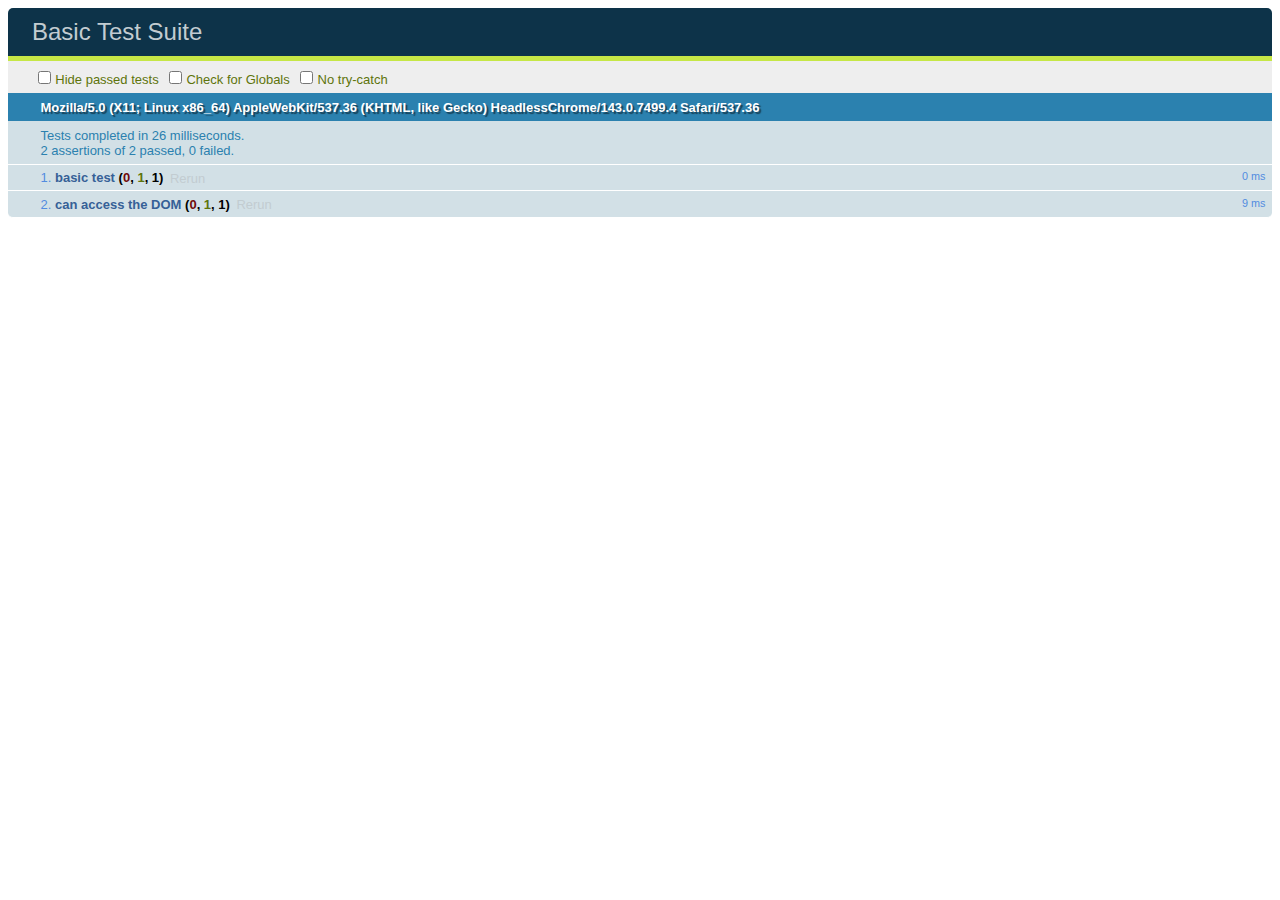
<file: GrAFd/editor2/dependencies/jstree-3.0.8/test/index.html>
<!DOCTYPE html>
<html>
<head>
  <meta charset="utf-8">
  <title>Basic Test Suite</title>
  <!-- Load local QUnit. -->
  <link rel="stylesheet" href="libs/qunit.css" media="screen">
  <script src="libs/qunit.js"></script>
</head>
<body>
  <div id="qunit"></div>
  <div id="qunit-fixture">this had better work.</div>
  <!-- Load local lib and tests. -->
  <script src="test.js"></script>
</body>
</html>
</file>
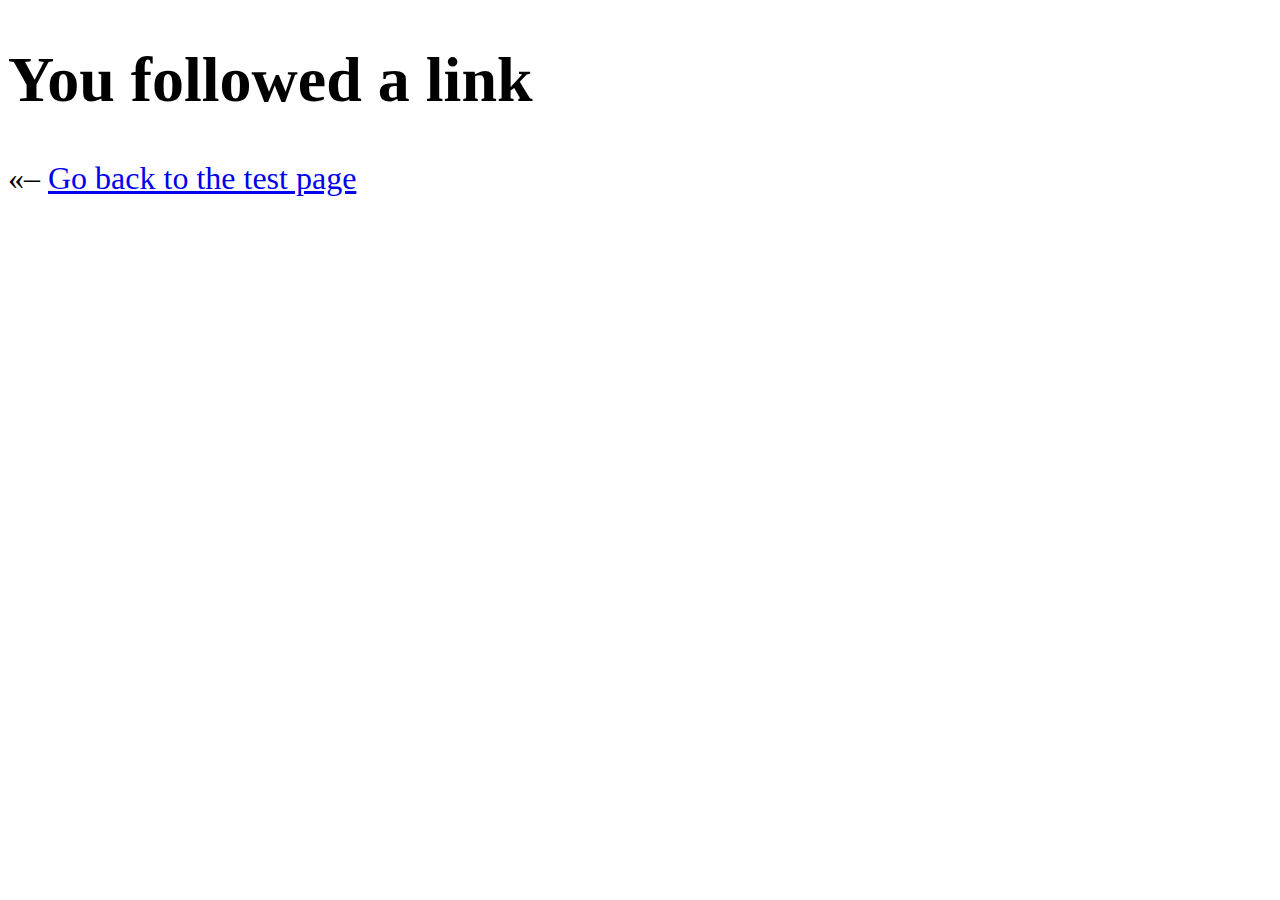
<file: GrAFd/editor2/dependencies/superfish-master/examples/followed.html>
<!DOCTYPE html>
<html lang="en">
  <head>
    <meta charset="utf-8">
    <title>Link followed (Testing Superfish)</title>
    <style>
    body{
      font-size: 200%;
    }
    
    </style>
  </head>
  <body>
    <h1>You followed a link</h1>
    <p>&laquo;&#8211; <a href="./basic.html">Go back to the test page</a></p>
  </body>
</html>
</file>
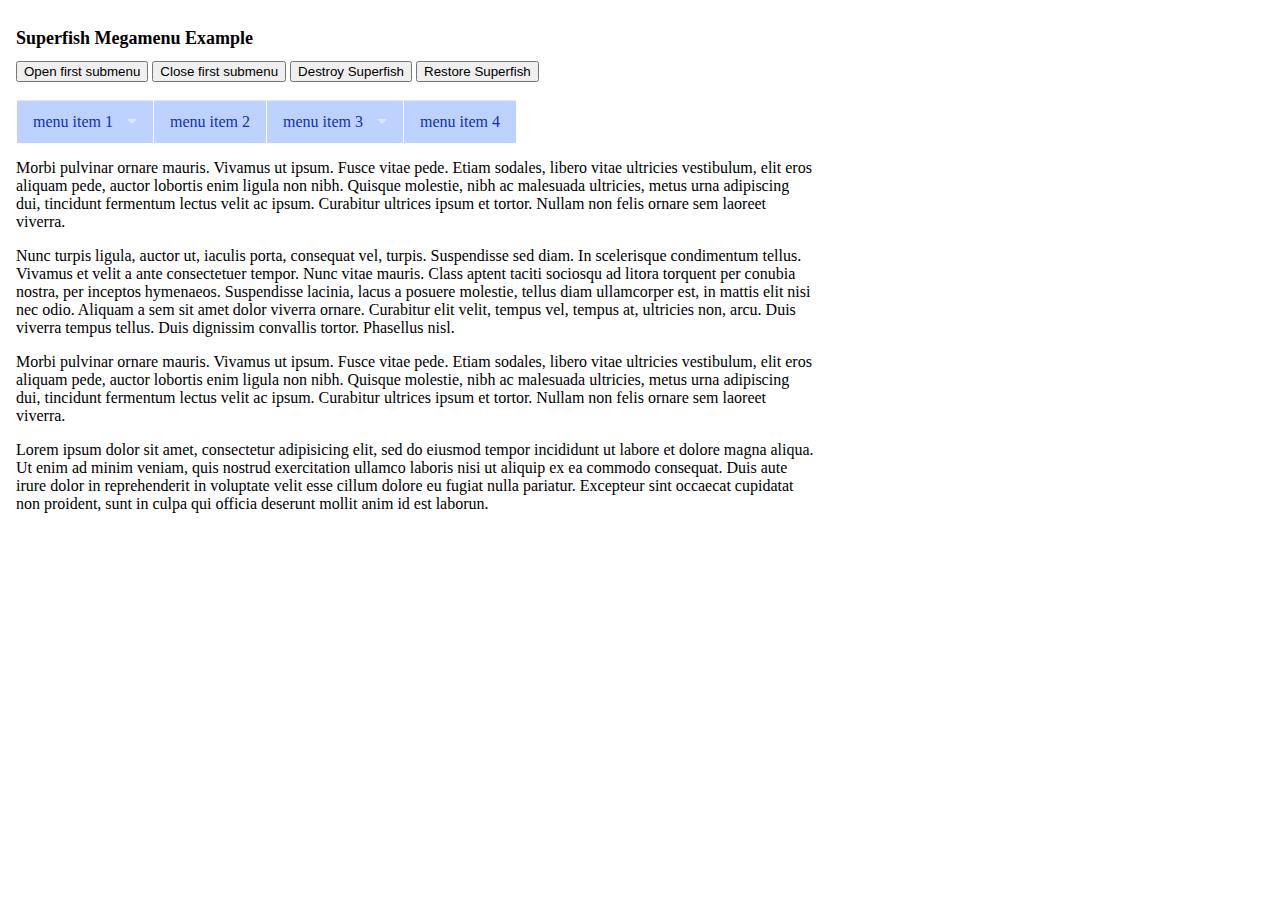
<file: GrAFd/editor2/dependencies/superfish-master/examples/megamenu.html>
<!DOCTYPE html>
<html lang="en">
  <head>
    <meta charset="utf-8">
    <title>jQuery Superfish megamenu example with full touch support for Android, iOS and Windows 8.</title>
    <link rel="stylesheet" href="../dist/css/megafish.css" media="screen">
    <style>
      html, body, .wrap {
        width: 50em;
        height: 100%;
        padding: 0;
        margin: 0;
      }
      .wrap {
        padding: 1em;
        height: auto;
        min-height: 90%;
      }
      h1 {
        font-size: 1.125em;
      }
      .sf-mega ul {
        list-style-type: auto;
        margin: 0;
        padding-left: 1.2em;
      }
      .sf-mega li {
        margin-left: 0;
      }
      .sf-mega h2 {
        font-size: 1em;
        margin: .5em 0;
        color: #13a;
      }
      a:focus, a:hover, a:active {
        text-decoration: none;
      }
    </style>
    <script src="../dist/js/jquery.js"></script>
    <script src="../dist/js/hoverIntent.js"></script>
    <script src="../dist/js/superfish.js"></script>
    <script>

    (function($){ //create closure so we can safely use $ as alias for jQuery

      $(document).ready(function(){
        
        var exampleOptions = {
          speed: 'fast'
        }
        // initialise plugin
        var example = $('#example').superfish(exampleOptions);

        // buttons to demonstrate Superfish's public methods
        $('.destroy').on('click', function(){
          example.superfish('destroy');
        });

        $('.init').on('click', function(){
          example.superfish(exampleOptions);
        });

        $('.open').on('click', function(){
          example.children('li:first').superfish('show');
        });

        $('.close').on('click', function(){
          example.children('li:first').superfish('hide');
        });
      });

    })(jQuery);


    </script>
  </head>
  <body>
    <div class="wrap">
      <h1>Superfish Megamenu Example</h1>
      <button class="open">Open first submenu</button>
      <button class="close">Close first submenu</button>
      <button class="destroy">Destroy Superfish</button>
      <button class="init">Restore Superfish</button>
      <br>
      <br>
      <ul class="sf-menu" id="example">
        <li class="current">
          <a href="followed.html">menu item 1</a>
          <div class="sf-mega">
            <h2>Arbitrary stuff here. Here's a random unstyled table for example:</h2>
            <div class="neat tabular"><table cellspacing="0"><thead><tr><th scope="col">Year level</th><th scope="col">Tuition fee per term</th><th scope="col">Composite fee per term</th><th scope="col">Total per term</th><th scope="col">Total annual charges</th></tr></thead><tbody><tr><td>ELC – 2 days</td><td>$1,700</td><td>$57</td><td>$1,757</td><td>$7,028</td></tr><tr><td>ELC – 3 days</td><td>$2,390</td><td>$79</td><td>$2,469</td><td>$9,876</td></tr><tr><td>ELC - 4 days</td><td>$3,095</td><td>$104</td><td>$3,199</td><td>$12,796</td></tr><tr><td>ELC/Pre-Prep</td><td>$3,865</td><td>$122</td><td>$3,987</td><td>$15,948</td></tr><tr><td>Prep</td><td>$3,300</td><td>$128</td><td>$3,428</td><td>$13,712</td></tr><tr><td>Year 1</td><td>$3,585</td><td>$128</td><td>$3,713</td><td>$14,852</td></tr><tr><td>Year 2</td><td>$3,950</td><td>$128</td><td>$4,078</td><td>$16,312</td></tr><tr><td>Year 3</td><td>$3,950</td><td>$275</td><td>$4,225</td><td>$16,900</td></tr><tr><td>Year 4</td><td>$4,420</td><td>$275</td><td>$4,695</td><td>$18,780</td></tr><tr><td>Year 5</td><td>$4,495</td><td>$309</td><td>$4,804</td><td>$19,216</td></tr><tr><td>Year 6</td><td>$4,495</td><td>$449</td><td>$4,944</td><td>$19,776</td></tr><tr><td>Year 7</td><td>$5,147</td><td>$393</td><td>$5,540</td><td>$22,160</td></tr><tr><td>Year 8</td><td>$5,147</td><td>$508</td><td>$5,655</td><td>$22,620</td></tr><tr><td>Year 9</td><td>$5,650</td><td>$552</td><td>$6,202</td><td>$24,808</td></tr></tbody></table></div>
          </div>
        </li>
        <li>
          <a href="followed.html">menu item 2</a>
        </li>
        <li>
          <a href="followed.html">menu item 3</a>
          <div class="sf-mega">
            <div class="sf-mega-section">
              <h2>list heading:</h2>
              <ul>
                <li class="current"><a href="followed.html">menu item</a></li>
                <li><a href="followed.html">menu item</a></li>
                <li><a href="followed.html">menu item</a></li>
                <li><a href="followed.html">menu item</a></li>
                <li><a href="followed.html">menu item</a></li>
              </ul>
            </div>

            <div class="sf-mega-section">
              <h2>list heading:</h2>
              <ul>
                <li class="current"><a href="followed.html">menu item</a></li>
                <li><a href="followed.html">menu item</a></li>
                <li><a href="followed.html">menu item that is longer</a></li>
                <li><a href="followed.html">menu item</a></li>
                <li><a href="followed.html">menu item</a></li>
              </ul>
            </div>

            <div class="sf-mega-section">
              <h2>list heading:</h2>
              <ul>
                <li class="current"><a href="followed.html">menu item</a></li>
                <li><a href="followed.html">menu item</a></li>
                <li><a href="followed.html">menu item</a></li>
                <li><a href="followed.html">menu item</a></li>
                <li><a href="followed.html">menu item</a></li>
              </ul>
            </div>

            <div class="sf-mega-section">
              <h2>list heading:</h2>
              <ul>
                <li class="current"><a href="followed.html">menu item</a></li>
                <li><a href="followed.html">menu item</a></li>
                <li><a href="followed.html">menu item</a></li>
                <li><a href="followed.html">menu item</a></li>
                <li><a href="followed.html">menu item</a></li>
              </ul>
            </div>
          </div>
        </li>
        <li>
          <a href="followed.html">menu item 4</a>
        </li> 
      </ul>
      <p style="clear:both;">Morbi pulvinar ornare mauris. Vivamus ut ipsum. Fusce vitae pede. Etiam sodales, libero vitae ultricies vestibulum, elit eros aliquam pede, auctor lobortis enim ligula non nibh. Quisque molestie, nibh ac malesuada ultricies, metus urna adipiscing dui, tincidunt fermentum lectus velit ac ipsum. Curabitur ultrices ipsum et tortor. Nullam non felis ornare sem laoreet viverra.</p>
      <p>Nunc turpis ligula, auctor ut, iaculis porta, consequat vel, turpis. Suspendisse sed diam. In scelerisque condimentum tellus. Vivamus et velit a ante consectetuer tempor. Nunc vitae mauris. Class aptent taciti sociosqu ad litora torquent per conubia nostra, per inceptos hymenaeos. Suspendisse lacinia, lacus a posuere molestie, tellus diam ullamcorper est, in mattis elit nisi nec odio. Aliquam a sem sit amet dolor viverra ornare. Curabitur elit velit, tempus vel, tempus at, ultricies non, arcu. Duis viverra tempus tellus. Duis dignissim convallis tortor. Phasellus nisl.</p>
      <p>Morbi pulvinar ornare mauris. Vivamus ut ipsum. Fusce vitae pede. Etiam sodales, libero vitae ultricies vestibulum, elit eros aliquam pede, auctor lobortis enim ligula non nibh. Quisque molestie, nibh ac malesuada ultricies, metus urna adipiscing dui, tincidunt fermentum lectus velit ac ipsum. Curabitur ultrices ipsum et tortor. Nullam non felis ornare sem laoreet viverra.</p>
      <p>Lorem ipsum dolor sit amet, consectetur adipisicing elit, sed do eiusmod tempor incididunt ut labore et dolore magna aliqua. Ut enim ad minim veniam, quis nostrud exercitation ullamco laboris nisi ut aliquip ex ea commodo consequat. Duis aute irure dolor in reprehenderit in voluptate velit esse cillum dolore eu fugiat nulla pariatur. Excepteur sint occaecat cupidatat non proident, sunt in culpa qui officia deserunt mollit anim id est laborun.</p>
    </div>
  </body>
</html>
</file>
<file: GrAFd/editor2/dependencies/superfish-master/src/css/superfish.css>
/*** ESSENTIAL STYLES ***/
.sf-menu, .sf-menu * {
	margin: 0;
	padding: 0;
	list-style: none;
}
.sf-menu li {
	position: relative;
}
.sf-menu ul {
	position: absolute;
	display: none;
	top: 100%;
	left: 0;
	z-index: 99;
}
.sf-menu > li {
	float: left;
}
.sf-menu li:hover > ul,
.sf-menu li.sfHover > ul {
	display: block;
}

.sf-menu a {
	display: block;
	position: relative;
}
.sf-menu ul ul {
	top: 0;
	left: 100%;
}


/*** DEMO SKIN ***/
.sf-menu {
	float: left;
	margin-bottom: 1em;
}
.sf-menu ul {
	box-shadow: 2px 2px 6px rgba(0,0,0,.2);
	min-width: 12em; /* allow long menu items to determine submenu width */
	*width: 12em; /* no auto sub width for IE7, see white-space comment below */
}
.sf-menu a {
	border-left: 1px solid #fff;
	border-top: 1px solid #dFeEFF; /* fallback colour must use full shorthand */
	border-top: 1px solid rgba(255,255,255,.5);
	padding: .75em 1em;
	text-decoration: none;
	zoom: 1; /* IE7 */
}
.sf-menu a {
	color: #13a;
}
.sf-menu li {
	background: #BDD2FF;
	white-space: nowrap; /* no need for Supersubs plugin */
	*white-space: normal; /* ...unless you support IE7 (let it wrap) */
	-webkit-transition: background .2s;
	transition: background .2s;
}
.sf-menu ul li {
	background: #AABDE6;
}
.sf-menu ul ul li {
	background: #9AAEDB;
}
.sf-menu li:hover,
.sf-menu li.sfHover {
	background: #CFDEFF;
	/* only transition out, not in */
	-webkit-transition: none;
	transition: none;
}

/*** arrows (for all except IE7) **/
.sf-arrows .sf-with-ul {
	padding-right: 2.5em;
	*padding-right: 1em; /* no CSS arrows for IE7 (lack pseudo-elements) */
}
/* styling for both css and generated arrows */
.sf-arrows .sf-with-ul:after {
	content: '';
	position: absolute;
	top: 50%;
	right: 1em;
	margin-top: -3px;
	height: 0;
	width: 0;
	/* order of following 3 rules important for fallbacks to work */
	border: 5px solid transparent;
	border-top-color: #dFeEFF; /* edit this to suit design (no rgba in IE8) */
	border-top-color: rgba(255,255,255,.5);
}
.sf-arrows > li > .sf-with-ul:focus:after,
.sf-arrows > li:hover > .sf-with-ul:after,
.sf-arrows > .sfHover > .sf-with-ul:after {
	border-top-color: white; /* IE8 fallback colour */
}
/* styling for right-facing arrows */
.sf-arrows ul .sf-with-ul:after {
	margin-top: -5px;
	margin-right: -3px;
	border-color: transparent;
	border-left-color: #dFeEFF; /* edit this to suit design (no rgba in IE8) */
	border-left-color: rgba(255,255,255,.5);
}
.sf-arrows ul li > .sf-with-ul:focus:after,
.sf-arrows ul li:hover > .sf-with-ul:after,
.sf-arrows ul .sfHover > .sf-with-ul:after {
	border-left-color: white;
}
</file>
<file: GrAFd/editor2/main.css>
body {
      -webkit-touch-callout: none;
      -webkit-user-select: none;
      -khtml-user-select: none;
      -moz-user-select: none;
      -ms-user-select: none;
      user-select: none;
    }
    
    .scrollbox {
      overflow: scroll;
    }
    
    #drawingplane {
      overflow:hidden;
      background:#ddd url('[data-uri]')
    }
    
/*
    #klick {
      width:10px;height:10px;border:1px solid red;position:absolute;
    }
    #klack {
      width:12px;height:12px;border:1px solid green;position:absolute;
    }
    
    .button {
      border: 1px solid black;
      padding: 1px;
      font-size: 12px;
    }
    
    #props {
      border:1px solid black;
    }
    #topinfo, #props table {
      font-family: arial;
      font-size: 9px;
      border-collapse:collapse;
    }
    #props th {
      color: black;
      background-color: #aaa;
    }
    #props .propRow0 {
      background-color: #eee;
      border: none;
    }
    #props .propRow1 {
      background-color: #ddd;
      border: none;
    }
    #props th, #props td {
      border: 1px solid #666;
      padding: 2px;
    }
    */
    
/* +++++++++++ */
body, html { 
  width:100%; 
  height:100%; 
  margin:0; 
  padding:0; 
  overflow:hidden; 
  font-family: sans-serif;
  font-size: 14px;
}

#menu {
  border-bottom: 1px solid black;
  height: 25px;
  box-shadow: 0px 5px 10px rgba(0,0,0,.2);
}

.sf-menu a {
  padding: 0.25em 0.75em;
}

#main {
  overflow: hidden;
  position: absolute;
  width: 100%;
  top: 26px;
  bottom: 50px;
}

#canvascontainer {
  position: absolute;
  left: 0;
  top: 0;
  right: 0;
  bottom: 0;
}

#nav_area {
  border-right: 1px solid black;
  box-shadow: 5px 0px 10px rgba(0,0,0,.2);
  position: absolute;
  width: 200px;
  height: 100%;
  float: left;
  z-index: 200;
  background-color: white;
  -webkit-transform: translate3d( 0, 0, 0 );
  transform: translate3d( 0, 0, 0 );
  -webkit-backface-visibility: hidden;
  backface-visibility: hidden;
  -webkit-perspective: 1000;
  perspective: 1000;
}

/*
#nav {
  height: 100%;
  position: absolute;
  right: 6px;
  left: 0px;
}
*/

#navtree {
  overflow-x: scroll;
  height: 100%;
  margin-right: 6px;
}

#nav_handle {
  float: right;
  right: 0;
}

.vhandle {
  height: 100%;
  width: 6px;
  position: absolute;
  /*top: 50%;
  bottom: 50%;*/
  background-image: url("media/vertical_handle.png");
  background-position-x: 2px;
  background-repeat: repeat-y;
  top: 0;
  cursor:ew-resize;
}

.vhandle:hover {
  background-color: #ccc;
}

#nav_handle > img {
  border: 1px solid black;
  padding: 1px;
  box-shadow: 2px 2px 4px rgba(0,0,0,.2);
}

#lib_handle {
  float: left;
  left: 0;
}

#lib_area {
  border-left: 1px solid black;
  box-shadow: -5px 0px 10px rgba(0,0,0,.2);
  position: absolute;
  width: 200px;
  height: 100%;
  right: 0px;
  float: right;
  z-index: 200;
  background-color: white;
  -webkit-transform: translate3d( 0, 0, 0 );
  transform: translate3d( 0, 0, 0 );
  -webkit-backface-visibility: hidden;
  backface-visibility: hidden;
  -webkit-perspective: 1000;
  perspective: 1000;
}

#lib {
  height: 100%;
  position: absolute;
  left: 6px;
  right: 0px;
}

.libBlock {
  border: solid blue 1px;
}

.libBlock > .libBlockCanvas {
  height: 100px;
  width: 100px;
}

#foot {
  border-top: 1px solid black;
  padding: 2px;
  position: absolute;
  bottom: 0;
  width: 100%;
  height: 50px;
  box-sizing: border-box;
  font-family: monospace;
  
  -webkit-touch-callout: text;
  -webkit-user-select: text;
  -khtml-user-select: text;
  -moz-user-select: text;
  -ms-user-select: text;
  user-select: text;  
}
</file>
<file: GrAF/trunk/GrAFd/editor2/dependencies/superfish-master/src/css/superfish.css>
/*** ESSENTIAL STYLES ***/
.sf-menu, .sf-menu * {
	margin: 0;
	padding: 0;
	list-style: none;
}
.sf-menu li {
	position: relative;
}
.sf-menu ul {
	position: absolute;
	display: none;
	top: 100%;
	left: 0;
	z-index: 99;
}
.sf-menu > li {
	float: left;
}
.sf-menu li:hover > ul,
.sf-menu li.sfHover > ul {
	display: block;
}

.sf-menu a {
	display: block;
	position: relative;
}
.sf-menu ul ul {
	top: 0;
	left: 100%;
}


/*** DEMO SKIN ***/
.sf-menu {
	float: left;
	margin-bottom: 1em;
}
.sf-menu ul {
	box-shadow: 2px 2px 6px rgba(0,0,0,.2);
	min-width: 12em; /* allow long menu items to determine submenu width */
	*width: 12em; /* no auto sub width for IE7, see white-space comment below */
}
.sf-menu a {
	border-left: 1px solid #fff;
	border-top: 1px solid #dFeEFF; /* fallback colour must use full shorthand */
	border-top: 1px solid rgba(255,255,255,.5);
	padding: .75em 1em;
	text-decoration: none;
	zoom: 1; /* IE7 */
}
.sf-menu a {
	color: #13a;
}
.sf-menu li {
	background: #BDD2FF;
	white-space: nowrap; /* no need for Supersubs plugin */
	*white-space: normal; /* ...unless you support IE7 (let it wrap) */
	-webkit-transition: background .2s;
	transition: background .2s;
}
.sf-menu ul li {
	background: #AABDE6;
}
.sf-menu ul ul li {
	background: #9AAEDB;
}
.sf-menu li:hover,
.sf-menu li.sfHover {
	background: #CFDEFF;
	/* only transition out, not in */
	-webkit-transition: none;
	transition: none;
}

/*** arrows (for all except IE7) **/
.sf-arrows .sf-with-ul {
	padding-right: 2.5em;
	*padding-right: 1em; /* no CSS arrows for IE7 (lack pseudo-elements) */
}
/* styling for both css and generated arrows */
.sf-arrows .sf-with-ul:after {
	content: '';
	position: absolute;
	top: 50%;
	right: 1em;
	margin-top: -3px;
	height: 0;
	width: 0;
	/* order of following 3 rules important for fallbacks to work */
	border: 5px solid transparent;
	border-top-color: #dFeEFF; /* edit this to suit design (no rgba in IE8) */
	border-top-color: rgba(255,255,255,.5);
}
.sf-arrows > li > .sf-with-ul:focus:after,
.sf-arrows > li:hover > .sf-with-ul:after,
.sf-arrows > .sfHover > .sf-with-ul:after {
	border-top-color: white; /* IE8 fallback colour */
}
/* styling for right-facing arrows */
.sf-arrows ul .sf-with-ul:after {
	margin-top: -5px;
	margin-right: -3px;
	border-color: transparent;
	border-left-color: #dFeEFF; /* edit this to suit design (no rgba in IE8) */
	border-left-color: rgba(255,255,255,.5);
}
.sf-arrows ul li > .sf-with-ul:focus:after,
.sf-arrows ul li:hover > .sf-with-ul:after,
.sf-arrows ul .sfHover > .sf-with-ul:after {
	border-left-color: white;
}
</file>
<file: GrAF/trunk/GrAFd/editor2/main.css>
body {
      -webkit-touch-callout: none;
      -webkit-user-select: none;
      -khtml-user-select: none;
      -moz-user-select: none;
      -ms-user-select: none;
      user-select: none;
    }
    
    .scrollbox {
      overflow: scroll;
    }
    
    #drawingplane {
      overflow:hidden;
      background:#ddd url('[data-uri]')
    }
    
/*
    #klick {
      width:10px;height:10px;border:1px solid red;position:absolute;
    }
    #klack {
      width:12px;height:12px;border:1px solid green;position:absolute;
    }
    
    .button {
      border: 1px solid black;
      padding: 1px;
      font-size: 12px;
    }
    
    #props {
      border:1px solid black;
    }
    #topinfo, #props table {
      font-family: arial;
      font-size: 9px;
      border-collapse:collapse;
    }
    #props th {
      color: black;
      background-color: #aaa;
    }
    #props .propRow0 {
      background-color: #eee;
      border: none;
    }
    #props .propRow1 {
      background-color: #ddd;
      border: none;
    }
    #props th, #props td {
      border: 1px solid #666;
      padding: 2px;
    }
    */
    
/* +++++++++++ */
body, html { 
  width:100%; 
  height:100%; 
  margin:0; 
  padding:0; 
  overflow:hidden; 
  font-family: sans-serif;
  font-size: 14px;
}

#menu {
  border-bottom: 1px solid black;
  height: 25px;
  box-shadow: 0px 5px 10px rgba(0,0,0,.2);
}

.sf-menu a {
  padding: 0.25em 0.75em;
}

#main {
  overflow: hidden;
  position: absolute;
  width: 100%;
  top: 26px;
  bottom: 50px;
}

#canvascontainer {
  position: absolute;
  left: 0;
  top: 0;
  right: 0;
  bottom: 0;
}

#nav_area {
  border-right: 1px solid black;
  box-shadow: 5px 0px 10px rgba(0,0,0,.2);
  position: absolute;
  width: 200px;
  height: 100%;
  float: left;
  z-index: 200;
  background-color: white;
  -webkit-transform: translate3d( 0, 0, 0 );
  transform: translate3d( 0, 0, 0 );
  -webkit-backface-visibility: hidden;
  backface-visibility: hidden;
  -webkit-perspective: 1000;
  perspective: 1000;
}

/*
#nav {
  height: 100%;
  position: absolute;
  right: 6px;
  left: 0px;
}
*/

#navtree {
  overflow-x: scroll;
  height: 100%;
  margin-right: 6px;
}

#nav_handle {
  float: right;
  right: 0;
}

.vhandle {
  height: 100%;
  width: 6px;
  position: absolute;
  /*top: 50%;
  bottom: 50%;*/
  background-image: url("media/vertical_handle.png");
  background-position-x: 2px;
  background-repeat: repeat-y;
  top: 0;
  cursor:ew-resize;
}

.vhandle:hover {
  background-color: #ccc;
}

#nav_handle > img {
  border: 1px solid black;
  padding: 1px;
  box-shadow: 2px 2px 4px rgba(0,0,0,.2);
}

#lib_handle {
  float: left;
  left: 0;
}

#lib_area {
  border-left: 1px solid black;
  box-shadow: -5px 0px 10px rgba(0,0,0,.2);
  position: absolute;
  width: 200px;
  height: 100%;
  right: 0px;
  float: right;
  z-index: 200;
  background-color: white;
  -webkit-transform: translate3d( 0, 0, 0 );
  transform: translate3d( 0, 0, 0 );
  -webkit-backface-visibility: hidden;
  backface-visibility: hidden;
  -webkit-perspective: 1000;
  perspective: 1000;
}

#lib {
  height: 100%;
  position: absolute;
  left: 6px;
  right: 0px;
}

.libBlock {
  border: solid blue 1px;
}

.libBlock > .libBlockCanvas {
  height: 100px;
  width: 100px;
}

#foot {
  border-top: 1px solid black;
  padding: 2px;
  position: absolute;
  bottom: 0;
  width: 100%;
  height: 50px;
  box-sizing: border-box;
  font-family: monospace;
  
  -webkit-touch-callout: text;
  -webkit-user-select: text;
  -khtml-user-select: text;
  -moz-user-select: text;
  -ms-user-select: text;
  user-select: text;  
}
</file>
<file: GrAFd/editor2/dependencies/superfish-master/dist/css/megafish.css>
/*** ESSENTIAL STYLES ***/
.sf-menu {
  position: relative;
  margin: 0;
  padding: 0;
  list-style: none;
}
.sf-menu .sf-mega {
  position: absolute;
  display: none;
  top: 100%;
  left: 0;
  z-index: 99;
}
.sf-menu > li {
  float: left;
}
.sf-menu li:hover > .sf-mega,
.sf-menu li.sfHover > .sf-mega {
  display: block;
}

.sf-menu > li > a {
  display: block;
  position: relative;
}


/*** DEMO SKIN ***/
.sf-menu {
  float: left;
  margin-bottom: 1em;
  width: 100%;
}
.sf-menu .sf-mega {
  box-shadow: 2px 3px 6px rgba(0,0,0,.2);
  width: 100%; /* allow long menu items to determine submenu width */
}
.sf-menu > li > a {
  border-left: 1px solid #fff;
  border-top: 1px solid #dFeEFF; /* fallback colour must use full shorthand */
  border-top: 1px solid rgba(255,255,255,.5);
  padding: .75em 1em;
  text-decoration: none;
  zoom: 1; /* IE7 */
  color: #13a;
}
.sf-menu > li {
  background: #BDD2FF;
  -webkit-transition: background .2s;
  transition: background .2s;
}
.sf-menu > li:hover,
.sf-menu > li.sfHover {
  background: #CFDEFF;
  /* only transition out, not in */
  -webkit-transition: none;
  transition: none;
}

/*** mega menu dropdown ***/
.sf-mega {
  background-color: #CFDEFF;
  padding: 1em;
  box-sizing: border-box;
  width: 100%;
}
.sf-mega-section {
  float: left;
  width: 8em; /* optional */
  padding: 0 1em 1em 0;
  margin-right: 1em;
  border-right: 1px solid #b4c8f5;
}


/*** arrows (for all except IE7) **/
.sf-arrows .sf-with-ul {
  padding-right: 2.5em;
  *padding-right: 1em; /* no CSS arrows for IE7 (lack pseudo-elements) */
}
/* styling for both css and generated arrows */
.sf-arrows .sf-with-ul:after {
  content: '';
  position: absolute;
  top: 50%;
  right: 1em;
  margin-top: -3px;
  height: 0;
  width: 0;
  /* order of following 3 rules important for fallbacks to work */
  border: 5px solid transparent;
  border-top-color: #dFeEFF; /* edit this to suit design (no rgba in IE8) */
  border-top-color: rgba(255,255,255,.5);
}
.sf-arrows > li > .sf-with-ul:focus:after,
.sf-arrows > li:hover > .sf-with-ul:after,
.sf-arrows > .sfHover > .sf-with-ul:after {
  border-top-color: white; /* IE8 fallback colour */
}
</file>
<file: GrAFd/editor2/dependencies/jstree-3.0.8/dist/themes/default/style.min.css>
.jstree-node,.jstree-children,.jstree-container-ul{display:block;margin:0;padding:0;list-style-type:none;list-style-image:none}.jstree-node{white-space:nowrap}.jstree-anchor{display:inline-block;color:#000;white-space:nowrap;padding:0 4px 0 1px;margin:0;vertical-align:top}.jstree-anchor:focus{outline:0}.jstree-anchor,.jstree-anchor:link,.jstree-anchor:visited,.jstree-anchor:hover,.jstree-anchor:active{text-decoration:none;color:inherit}.jstree-icon{display:inline-block;text-decoration:none;margin:0;padding:0;vertical-align:top;text-align:center}.jstree-icon:empty{display:inline-block;text-decoration:none;margin:0;padding:0;vertical-align:top;text-align:center}.jstree-ocl{cursor:pointer}.jstree-leaf>.jstree-ocl{cursor:default}.jstree .jstree-open>.jstree-children{display:block}.jstree .jstree-closed>.jstree-children,.jstree .jstree-leaf>.jstree-children{display:none}.jstree-anchor>.jstree-themeicon{margin-right:2px}.jstree-no-icons .jstree-themeicon,.jstree-anchor>.jstree-themeicon-hidden{display:none}.jstree-rtl .jstree-anchor{padding:0 1px 0 4px}.jstree-rtl .jstree-anchor>.jstree-themeicon{margin-left:2px;margin-right:0}.jstree-rtl .jstree-node{margin-left:0}.jstree-rtl .jstree-container-ul>.jstree-node{margin-right:0}.jstree-wholerow-ul{position:relative;display:inline-block;min-width:100%}.jstree-wholerow-ul .jstree-leaf>.jstree-ocl{cursor:pointer}.jstree-wholerow-ul .jstree-anchor,.jstree-wholerow-ul .jstree-icon{position:relative}.jstree-wholerow-ul .jstree-wholerow{width:100%;cursor:pointer;position:absolute;left:0;-webkit-user-select:none;-moz-user-select:none;-ms-user-select:none;user-select:none}.vakata-context{display:none}.vakata-context,.vakata-context ul{margin:0;padding:2px;position:absolute;background:#f5f5f5;border:1px solid #979797;-moz-box-shadow:5px 5px 4px -4px #666;-webkit-box-shadow:2px 2px 2px #999;box-shadow:2px 2px 2px #999}.vakata-context ul{list-style:none;left:100%;margin-top:-2.7em;margin-left:-4px}.vakata-context .vakata-context-right ul{left:auto;right:100%;margin-left:auto;margin-right:-4px}.vakata-context li{list-style:none;display:inline}.vakata-context li>a{display:block;padding:0 2em;text-decoration:none;width:auto;color:#000;white-space:nowrap;line-height:2.4em;-moz-text-shadow:1px 1px 0 #fff;-webkit-text-shadow:1px 1px 0 #fff;text-shadow:1px 1px 0 #fff;-moz-border-radius:1px;-webkit-border-radius:1px;border-radius:1px}.vakata-context li>a:hover{position:relative;background-color:#e8eff7;-moz-box-shadow:0 0 2px #0a6aa1;-webkit-box-shadow:0 0 2px #0a6aa1;box-shadow:0 0 2px #0a6aa1}.vakata-context li>a.vakata-context-parent{background-image:url([data-uri]);background-position:right center;background-repeat:no-repeat}.vakata-context li>a:focus{outline:0}.vakata-context .vakata-context-hover>a{position:relative;background-color:#e8eff7;-moz-box-shadow:0 0 2px #0a6aa1;-webkit-box-shadow:0 0 2px #0a6aa1;box-shadow:0 0 2px #0a6aa1}.vakata-context .vakata-context-separator>a,.vakata-context .vakata-context-separator>a:hover{background:#fff;border:0;border-top:1px solid #e2e3e3;height:1px;min-height:1px;max-height:1px;padding:0;margin:0 0 0 2.4em;border-left:1px solid #e0e0e0;-moz-text-shadow:0 0 0 transparent;-webkit-text-shadow:0 0 0 transparent;text-shadow:0 0 0 transparent;-moz-box-shadow:0 0 0 transparent;-webkit-box-shadow:0 0 0 transparent;box-shadow:0 0 0 transparent;-moz-border-radius:0;-webkit-border-radius:0;border-radius:0}.vakata-context .vakata-contextmenu-disabled a,.vakata-context .vakata-contextmenu-disabled a:hover{color:silver;background-color:transparent;border:0;box-shadow:0 0 0}.vakata-context li>a>i{text-decoration:none;display:inline-block;width:2.4em;height:2.4em;background:0 0;margin:0 0 0 -2em;vertical-align:top;text-align:center;line-height:2.4em}.vakata-context li>a>i:empty{width:2.4em;line-height:2.4em}.vakata-context li>a .vakata-contextmenu-sep{display:inline-block;width:1px;height:2.4em;background:#fff;margin:0 .5em 0 0;border-left:1px solid #e2e3e3}.vakata-context .vakata-contextmenu-shortcut{font-size:.8em;color:silver;opacity:.5;display:none}.vakata-context-rtl ul{left:auto;right:100%;margin-left:auto;margin-right:-4px}.vakata-context-rtl li>a.vakata-context-parent{background-image:url([data-uri]);background-position:left center;background-repeat:no-repeat}.vakata-context-rtl .vakata-context-separator>a{margin:0 2.4em 0 0;border-left:0;border-right:1px solid #e2e3e3}.vakata-context-rtl .vakata-context-left ul{right:auto;left:100%;margin-left:-4px;margin-right:auto}.vakata-context-rtl li>a>i{margin:0 -2em 0 0}.vakata-context-rtl li>a .vakata-contextmenu-sep{margin:0 0 0 .5em;border-left-color:#fff;background:#e2e3e3}#jstree-marker{position:absolute;top:0;left:0;margin:-5px 0 0 0;padding:0;border-right:0;border-top:5px solid transparent;border-bottom:5px solid transparent;border-left:5px solid;width:0;height:0;font-size:0;line-height:0}#jstree-dnd{line-height:16px;margin:0;padding:4px}#jstree-dnd .jstree-icon,#jstree-dnd .jstree-copy{display:inline-block;text-decoration:none;margin:0 2px 0 0;padding:0;width:16px;height:16px}#jstree-dnd .jstree-ok{background:green}#jstree-dnd .jstree-er{background:red}#jstree-dnd .jstree-copy{margin:0 2px}.jstree-default .jstree-node,.jstree-default .jstree-icon{background-repeat:no-repeat;background-color:transparent}.jstree-default .jstree-anchor,.jstree-default .jstree-wholerow{transition:background-color .15s,box-shadow .15s}.jstree-default .jstree-hovered{background:#e7f4f9;border-radius:2px;box-shadow:inset 0 0 1px #ccc}.jstree-default .jstree-clicked{background:#beebff;border-radius:2px;box-shadow:inset 0 0 1px #999}.jstree-default .jstree-no-icons .jstree-anchor>.jstree-themeicon{display:none}.jstree-default .jstree-disabled{background:0 0;color:#666}.jstree-default .jstree-disabled.jstree-hovered{background:0 0;box-shadow:none}.jstree-default .jstree-disabled.jstree-clicked{background:#efefef}.jstree-default .jstree-disabled>.jstree-icon{opacity:.8;filter:url("data:image/svg+xml;utf8,<svg xmlns=\'http://www.w3.org/2000/svg\'><filter id=\'jstree-grayscale\'><feColorMatrix type=\'matrix\' values=\'0.3333 0.3333 0.3333 0 0 0.3333 0.3333 0.3333 0 0 0.3333 0.3333 0.3333 0 0 0 0 0 1 0\'/></filter></svg>#jstree-grayscale");filter:gray;-webkit-filter:grayscale(100%)}.jstree-default .jstree-search{font-style:italic;color:#8b0000;font-weight:700}.jstree-default .jstree-no-checkboxes .jstree-checkbox{display:none!important}.jstree-default.jstree-checkbox-no-clicked .jstree-clicked{background:0 0;box-shadow:none}.jstree-default.jstree-checkbox-no-clicked .jstree-clicked.jstree-hovered{background:#e7f4f9}.jstree-default.jstree-checkbox-no-clicked>.jstree-wholerow-ul .jstree-wholerow-clicked{background:0 0}.jstree-default.jstree-checkbox-no-clicked>.jstree-wholerow-ul .jstree-wholerow-clicked.jstree-wholerow-hovered{background:#e7f4f9}.jstree-default>.jstree-striped{background:url([data-uri]) left top repeat}.jstree-default>.jstree-wholerow-ul .jstree-hovered,.jstree-default>.jstree-wholerow-ul .jstree-clicked{background:0 0;box-shadow:none;border-radius:0}.jstree-default .jstree-wholerow{-moz-box-sizing:border-box;-webkit-box-sizing:border-box;box-sizing:border-box}.jstree-default .jstree-wholerow-hovered{background:#e7f4f9}.jstree-default .jstree-wholerow-clicked{background:#beebff;background:-moz-linear-gradient(top,#beebff 0,#a8e4ff 100%);background:-webkit-gradient(linear,left top,left bottom,color-stop(0,#beebff),color-stop(100%,#a8e4ff));background:-webkit-linear-gradient(top,#beebff 0,#a8e4ff 100%);background:-o-linear-gradient(top,#beebff 0,#a8e4ff 100%);background:-ms-linear-gradient(top,#beebff 0,#a8e4ff 100%);background:linear-gradient(to bottom,#beebff 0,#a8e4ff 100%)}.jstree-default .jstree-node{min-height:24px;line-height:24px;margin-left:24px;min-width:24px}.jstree-default .jstree-anchor{line-height:24px;height:24px}.jstree-default .jstree-icon{width:24px;height:24px;line-height:24px}.jstree-default .jstree-icon:empty{width:24px;height:24px;line-height:24px}.jstree-default.jstree-rtl .jstree-node{margin-right:24px}.jstree-default .jstree-wholerow{height:24px}.jstree-default .jstree-node,.jstree-default .jstree-icon{background-image:url(32px.png)}.jstree-default .jstree-node{background-position:-292px -4px;background-repeat:repeat-y}.jstree-default .jstree-last{background:0 0}.jstree-default .jstree-open>.jstree-ocl{background-position:-132px -4px}.jstree-default .jstree-closed>.jstree-ocl{background-position:-100px -4px}.jstree-default .jstree-leaf>.jstree-ocl{background-position:-68px -4px}.jstree-default .jstree-themeicon{background-position:-260px -4px}.jstree-default>.jstree-no-dots .jstree-node,.jstree-default>.jstree-no-dots .jstree-leaf>.jstree-ocl{background:0 0}.jstree-default>.jstree-no-dots .jstree-open>.jstree-ocl{background-position:-36px -4px}.jstree-default>.jstree-no-dots .jstree-closed>.jstree-ocl{background-position:-4px -4px}.jstree-default .jstree-disabled{background:0 0}.jstree-default .jstree-disabled.jstree-hovered{background:0 0}.jstree-default .jstree-disabled.jstree-clicked{background:#efefef}.jstree-default .jstree-checkbox{background-position:-164px -4px}.jstree-default .jstree-checkbox:hover{background-position:-164px -36px}.jstree-default.jstree-checkbox-selection .jstree-clicked>.jstree-checkbox,.jstree-default .jstree-checked>.jstree-checkbox{background-position:-228px -4px}.jstree-default.jstree-checkbox-selection .jstree-clicked>.jstree-checkbox:hover,.jstree-default .jstree-checked>.jstree-checkbox:hover{background-position:-228px -36px}.jstree-default .jstree-anchor>.jstree-undetermined{background-position:-196px -4px}.jstree-default .jstree-anchor>.jstree-undetermined:hover{background-position:-196px -36px}.jstree-default>.jstree-striped{background-size:auto 48px}.jstree-default.jstree-rtl .jstree-node{background-image:url([data-uri]);background-position:100% 1px;background-repeat:repeat-y}.jstree-default.jstree-rtl .jstree-last{background:0 0}.jstree-default.jstree-rtl .jstree-open>.jstree-ocl{background-position:-132px -36px}.jstree-default.jstree-rtl .jstree-closed>.jstree-ocl{background-position:-100px -36px}.jstree-default.jstree-rtl .jstree-leaf>.jstree-ocl{background-position:-68px -36px}.jstree-default.jstree-rtl>.jstree-no-dots .jstree-node,.jstree-default.jstree-rtl>.jstree-no-dots .jstree-leaf>.jstree-ocl{background:0 0}.jstree-default.jstree-rtl>.jstree-no-dots .jstree-open>.jstree-ocl{background-position:-36px -36px}.jstree-default.jstree-rtl>.jstree-no-dots .jstree-closed>.jstree-ocl{background-position:-4px -36px}.jstree-default .jstree-themeicon-custom{background-color:transparent;background-image:none;background-position:0 0}.jstree-default>.jstree-container-ul .jstree-loading>.jstree-ocl{background:url(throbber.gif) center center no-repeat}.jstree-default .jstree-file{background:url(32px.png) -100px -68px no-repeat}.jstree-default .jstree-folder{background:url(32px.png) -260px -4px no-repeat}.jstree-default>.jstree-container-ul>.jstree-node{margin-left:0;margin-right:0}#jstree-dnd.jstree-default{line-height:24px;padding:0 4px}#jstree-dnd.jstree-default .jstree-ok,#jstree-dnd.jstree-default .jstree-er{background-image:url(32px.png);background-repeat:no-repeat;background-color:transparent}#jstree-dnd.jstree-default i{background:0 0;width:24px;height:24px;line-height:24px}#jstree-dnd.jstree-default .jstree-ok{background-position:-4px -68px}#jstree-dnd.jstree-default .jstree-er{background-position:-36px -68px}.jstree-default.jstree-rtl .jstree-node{background-image:url([data-uri])}.jstree-default.jstree-rtl .jstree-last{background:0 0}.jstree-default-small .jstree-node{min-height:18px;line-height:18px;margin-left:18px;min-width:18px}.jstree-default-small .jstree-anchor{line-height:18px;height:18px}.jstree-default-small .jstree-icon{width:18px;height:18px;line-height:18px}.jstree-default-small .jstree-icon:empty{width:18px;height:18px;line-height:18px}.jstree-default-small.jstree-rtl .jstree-node{margin-right:18px}.jstree-default-small .jstree-wholerow{height:18px}.jstree-default-small .jstree-node,.jstree-default-small .jstree-icon{background-image:url(32px.png)}.jstree-default-small .jstree-node{background-position:-295px -7px;background-repeat:repeat-y}.jstree-default-small .jstree-last{background:0 0}.jstree-default-small .jstree-open>.jstree-ocl{background-position:-135px -7px}.jstree-default-small .jstree-closed>.jstree-ocl{background-position:-103px -7px}.jstree-default-small .jstree-leaf>.jstree-ocl{background-position:-71px -7px}.jstree-default-small .jstree-themeicon{background-position:-263px -7px}.jstree-default-small>.jstree-no-dots .jstree-node,.jstree-default-small>.jstree-no-dots .jstree-leaf>.jstree-ocl{background:0 0}.jstree-default-small>.jstree-no-dots .jstree-open>.jstree-ocl{background-position:-39px -7px}.jstree-default-small>.jstree-no-dots .jstree-closed>.jstree-ocl{background-position:-7px -7px}.jstree-default-small .jstree-disabled{background:0 0}.jstree-default-small .jstree-disabled.jstree-hovered{background:0 0}.jstree-default-small .jstree-disabled.jstree-clicked{background:#efefef}.jstree-default-small .jstree-checkbox{background-position:-167px -7px}.jstree-default-small .jstree-checkbox:hover{background-position:-167px -39px}.jstree-default-small.jstree-checkbox-selection .jstree-clicked>.jstree-checkbox,.jstree-default-small .jstree-checked>.jstree-checkbox{background-position:-231px -7px}.jstree-default-small.jstree-checkbox-selection .jstree-clicked>.jstree-checkbox:hover,.jstree-default-small .jstree-checked>.jstree-checkbox:hover{background-position:-231px -39px}.jstree-default-small .jstree-anchor>.jstree-undetermined{background-position:-199px -7px}.jstree-default-small .jstree-anchor>.jstree-undetermined:hover{background-position:-199px -39px}.jstree-default-small>.jstree-striped{background-size:auto 36px}.jstree-default-small.jstree-rtl .jstree-node{background-image:url([data-uri]);background-position:100% 1px;background-repeat:repeat-y}.jstree-default-small.jstree-rtl .jstree-last{background:0 0}.jstree-default-small.jstree-rtl .jstree-open>.jstree-ocl{background-position:-135px -39px}.jstree-default-small.jstree-rtl .jstree-closed>.jstree-ocl{background-position:-103px -39px}.jstree-default-small.jstree-rtl .jstree-leaf>.jstree-ocl{background-position:-71px -39px}.jstree-default-small.jstree-rtl>.jstree-no-dots .jstree-node,.jstree-default-small.jstree-rtl>.jstree-no-dots .jstree-leaf>.jstree-ocl{background:0 0}.jstree-default-small.jstree-rtl>.jstree-no-dots .jstree-open>.jstree-ocl{background-position:-39px -39px}.jstree-default-small.jstree-rtl>.jstree-no-dots .jstree-closed>.jstree-ocl{background-position:-7px -39px}.jstree-default-small .jstree-themeicon-custom{background-color:transparent;background-image:none;background-position:0 0}.jstree-default-small>.jstree-container-ul .jstree-loading>.jstree-ocl{background:url(throbber.gif) center center no-repeat}.jstree-default-small .jstree-file{background:url(32px.png) -103px -71px no-repeat}.jstree-default-small .jstree-folder{background:url(32px.png) -263px -7px no-repeat}.jstree-default-small>.jstree-container-ul>.jstree-node{margin-left:0;margin-right:0}#jstree-dnd.jstree-default-small{line-height:18px;padding:0 4px}#jstree-dnd.jstree-default-small .jstree-ok,#jstree-dnd.jstree-default-small .jstree-er{background-image:url(32px.png);background-repeat:no-repeat;background-color:transparent}#jstree-dnd.jstree-default-small i{background:0 0;width:18px;height:18px;line-height:18px}#jstree-dnd.jstree-default-small .jstree-ok{background-position:-7px -71px}#jstree-dnd.jstree-default-small .jstree-er{background-position:-39px -71px}.jstree-default-small.jstree-rtl .jstree-node{background-image:url([data-uri])}.jstree-default-small.jstree-rtl .jstree-last{background:0 0}.jstree-default-large .jstree-node{min-height:32px;line-height:32px;margin-left:32px;min-width:32px}.jstree-default-large .jstree-anchor{line-height:32px;height:32px}.jstree-default-large .jstree-icon{width:32px;height:32px;line-height:32px}.jstree-default-large .jstree-icon:empty{width:32px;height:32px;line-height:32px}.jstree-default-large.jstree-rtl .jstree-node{margin-right:32px}.jstree-default-large .jstree-wholerow{height:32px}.jstree-default-large .jstree-node,.jstree-default-large .jstree-icon{background-image:url(32px.png)}.jstree-default-large .jstree-node{background-position:-288px 0;background-repeat:repeat-y}.jstree-default-large .jstree-last{background:0 0}.jstree-default-large .jstree-open>.jstree-ocl{background-position:-128px 0}.jstree-default-large .jstree-closed>.jstree-ocl{background-position:-96px 0}.jstree-default-large .jstree-leaf>.jstree-ocl{background-position:-64px 0}.jstree-default-large .jstree-themeicon{background-position:-256px 0}.jstree-default-large>.jstree-no-dots .jstree-node,.jstree-default-large>.jstree-no-dots .jstree-leaf>.jstree-ocl{background:0 0}.jstree-default-large>.jstree-no-dots .jstree-open>.jstree-ocl{background-position:-32px 0}.jstree-default-large>.jstree-no-dots .jstree-closed>.jstree-ocl{background-position:0 0}.jstree-default-large .jstree-disabled{background:0 0}.jstree-default-large .jstree-disabled.jstree-hovered{background:0 0}.jstree-default-large .jstree-disabled.jstree-clicked{background:#efefef}.jstree-default-large .jstree-checkbox{background-position:-160px 0}.jstree-default-large .jstree-checkbox:hover{background-position:-160px -32px}.jstree-default-large.jstree-checkbox-selection .jstree-clicked>.jstree-checkbox,.jstree-default-large .jstree-checked>.jstree-checkbox{background-position:-224px 0}.jstree-default-large.jstree-checkbox-selection .jstree-clicked>.jstree-checkbox:hover,.jstree-default-large .jstree-checked>.jstree-checkbox:hover{background-position:-224px -32px}.jstree-default-large .jstree-anchor>.jstree-undetermined{background-position:-192px 0}.jstree-default-large .jstree-anchor>.jstree-undetermined:hover{background-position:-192px -32px}.jstree-default-large>.jstree-striped{background-size:auto 64px}.jstree-default-large.jstree-rtl .jstree-node{background-image:url([data-uri]);background-position:100% 1px;background-repeat:repeat-y}.jstree-default-large.jstree-rtl .jstree-last{background:0 0}.jstree-default-large.jstree-rtl .jstree-open>.jstree-ocl{background-position:-128px -32px}.jstree-default-large.jstree-rtl .jstree-closed>.jstree-ocl{background-position:-96px -32px}.jstree-default-large.jstree-rtl .jstree-leaf>.jstree-ocl{background-position:-64px -32px}.jstree-default-large.jstree-rtl>.jstree-no-dots .jstree-node,.jstree-default-large.jstree-rtl>.jstree-no-dots .jstree-leaf>.jstree-ocl{background:0 0}.jstree-default-large.jstree-rtl>.jstree-no-dots .jstree-open>.jstree-ocl{background-position:-32px -32px}.jstree-default-large.jstree-rtl>.jstree-no-dots .jstree-closed>.jstree-ocl{background-position:0 -32px}.jstree-default-large .jstree-themeicon-custom{background-color:transparent;background-image:none;background-position:0 0}.jstree-default-large>.jstree-container-ul .jstree-loading>.jstree-ocl{background:url(throbber.gif) center center no-repeat}.jstree-default-large .jstree-file{background:url(32px.png) -96px -64px no-repeat}.jstree-default-large .jstree-folder{background:url(32px.png) -256px 0 no-repeat}.jstree-default-large>.jstree-container-ul>.jstree-node{margin-left:0;margin-right:0}#jstree-dnd.jstree-default-large{line-height:32px;padding:0 4px}#jstree-dnd.jstree-default-large .jstree-ok,#jstree-dnd.jstree-default-large .jstree-er{background-image:url(32px.png);background-repeat:no-repeat;background-color:transparent}#jstree-dnd.jstree-default-large i{background:0 0;width:32px;height:32px;line-height:32px}#jstree-dnd.jstree-default-large .jstree-ok{background-position:0 -64px}#jstree-dnd.jstree-default-large .jstree-er{background-position:-32px -64px}.jstree-default-large.jstree-rtl .jstree-node{background-image:url([data-uri])}.jstree-default-large.jstree-rtl .jstree-last{background:0 0}@media (max-width:768px){#jstree-dnd.jstree-dnd-responsive{line-height:40px;font-weight:700;font-size:1.1em;text-shadow:1px 1px #fff}#jstree-dnd.jstree-dnd-responsive>i{background:0 0;width:40px;height:40px}#jstree-dnd.jstree-dnd-responsive>.jstree-ok{background-image:url(40px.png);background-position:0 -200px;background-size:120px 240px}#jstree-dnd.jstree-dnd-responsive>.jstree-er{background-image:url(40px.png);background-position:-40px -200px;background-size:120px 240px}#jstree-marker.jstree-dnd-responsive{border-left-width:10px;border-top-width:10px;border-bottom-width:10px;margin-top:-10px}}@media (max-width:768px){.jstree-default-responsive .jstree-icon{background-image:url(40px.png)}.jstree-default-responsive .jstree-node,.jstree-default-responsive .jstree-leaf>.jstree-ocl{background:0 0}.jstree-default-responsive .jstree-node{min-height:40px;line-height:40px;margin-left:40px;min-width:40px;white-space:nowrap}.jstree-default-responsive .jstree-anchor{line-height:40px;height:40px}.jstree-default-responsive .jstree-icon,.jstree-default-responsive .jstree-icon:empty{width:40px;height:40px;line-height:40px}.jstree-default-responsive>.jstree-container-ul>.jstree-node{margin-left:0}.jstree-default-responsive.jstree-rtl .jstree-node{margin-left:0;margin-right:40px}.jstree-default-responsive.jstree-rtl .jstree-container-ul>.jstree-node{margin-right:0}.jstree-default-responsive .jstree-ocl,.jstree-default-responsive .jstree-themeicon,.jstree-default-responsive .jstree-checkbox{background-size:120px 240px}.jstree-default-responsive .jstree-leaf>.jstree-ocl{background:0 0}.jstree-default-responsive .jstree-open>.jstree-ocl{background-position:0 0!important}.jstree-default-responsive .jstree-closed>.jstree-ocl{background-position:0 -40px!important}.jstree-default-responsive.jstree-rtl .jstree-closed>.jstree-ocl{background-position:-40px 0!important}.jstree-default-responsive .jstree-themeicon{background-position:-40px -40px}.jstree-default-responsive .jstree-checkbox,.jstree-default-responsive .jstree-checkbox:hover{background-position:-40px -80px}.jstree-default-responsive.jstree-checkbox-selection .jstree-clicked>.jstree-checkbox,.jstree-default-responsive.jstree-checkbox-selection .jstree-clicked>.jstree-checkbox:hover,.jstree-default-responsive .jstree-checked>.jstree-checkbox,.jstree-default-responsive .jstree-checked>.jstree-checkbox:hover{background-position:0 -80px}.jstree-default-responsive .jstree-anchor>.jstree-undetermined,.jstree-default-responsive .jstree-anchor>.jstree-undetermined:hover{background-position:0 -120px}.jstree-default-responsive .jstree-anchor{font-weight:700;font-size:1.1em;text-shadow:1px 1px #fff}.jstree-default-responsive>.jstree-striped{background:0 0}.jstree-default-responsive .jstree-wholerow{border-top:1px solid rgba(255,255,255,.7);border-bottom:1px solid rgba(64,64,64,.2);background:#ebebeb;height:40px}.jstree-default-responsive .jstree-wholerow-hovered{background:#e7f4f9}.jstree-default-responsive .jstree-wholerow-clicked{background:#beebff}.jstree-default-responsive .jstree-children .jstree-last>.jstree-wholerow{box-shadow:inset 0 -6px 3px -5px #666}.jstree-default-responsive .jstree-children .jstree-open>.jstree-wholerow{box-shadow:inset 0 6px 3px -5px #666;border-top:0}.jstree-default-responsive .jstree-children .jstree-open+.jstree-open{box-shadow:none}.jstree-default-responsive .jstree-node,.jstree-default-responsive .jstree-icon,.jstree-default-responsive .jstree-node>.jstree-ocl,.jstree-default-responsive .jstree-themeicon,.jstree-default-responsive .jstree-checkbox{background-image:url(40px.png);background-size:120px 240px}.jstree-default-responsive .jstree-node{background-position:-80px 0;background-repeat:repeat-y}.jstree-default-responsive .jstree-last{background:0 0}.jstree-default-responsive .jstree-leaf>.jstree-ocl{background-position:-40px -120px}.jstree-default-responsive .jstree-last>.jstree-ocl{background-position:-40px -160px}.jstree-default-responsive .jstree-themeicon-custom{background-color:transparent;background-image:none;background-position:0 0}.jstree-default-responsive .jstree-file{background:url(40px.png) 0 -160px no-repeat;background-size:120px 240px}.jstree-default-responsive .jstree-folder{background:url(40px.png) -40px -40px no-repeat;background-size:120px 240px}.jstree-default-responsive>.jstree-container-ul>.jstree-node{margin-left:0;margin-right:0}}
</file>
<file: GrAF/trunk/GrAFd/editor2/dependencies/jstree-3.0.8/dist/themes/default/style.min.css>
.jstree-node,.jstree-children,.jstree-container-ul{display:block;margin:0;padding:0;list-style-type:none;list-style-image:none}.jstree-node{white-space:nowrap}.jstree-anchor{display:inline-block;color:#000;white-space:nowrap;padding:0 4px 0 1px;margin:0;vertical-align:top}.jstree-anchor:focus{outline:0}.jstree-anchor,.jstree-anchor:link,.jstree-anchor:visited,.jstree-anchor:hover,.jstree-anchor:active{text-decoration:none;color:inherit}.jstree-icon{display:inline-block;text-decoration:none;margin:0;padding:0;vertical-align:top;text-align:center}.jstree-icon:empty{display:inline-block;text-decoration:none;margin:0;padding:0;vertical-align:top;text-align:center}.jstree-ocl{cursor:pointer}.jstree-leaf>.jstree-ocl{cursor:default}.jstree .jstree-open>.jstree-children{display:block}.jstree .jstree-closed>.jstree-children,.jstree .jstree-leaf>.jstree-children{display:none}.jstree-anchor>.jstree-themeicon{margin-right:2px}.jstree-no-icons .jstree-themeicon,.jstree-anchor>.jstree-themeicon-hidden{display:none}.jstree-rtl .jstree-anchor{padding:0 1px 0 4px}.jstree-rtl .jstree-anchor>.jstree-themeicon{margin-left:2px;margin-right:0}.jstree-rtl .jstree-node{margin-left:0}.jstree-rtl .jstree-container-ul>.jstree-node{margin-right:0}.jstree-wholerow-ul{position:relative;display:inline-block;min-width:100%}.jstree-wholerow-ul .jstree-leaf>.jstree-ocl{cursor:pointer}.jstree-wholerow-ul .jstree-anchor,.jstree-wholerow-ul .jstree-icon{position:relative}.jstree-wholerow-ul .jstree-wholerow{width:100%;cursor:pointer;position:absolute;left:0;-webkit-user-select:none;-moz-user-select:none;-ms-user-select:none;user-select:none}.vakata-context{display:none}.vakata-context,.vakata-context ul{margin:0;padding:2px;position:absolute;background:#f5f5f5;border:1px solid #979797;-moz-box-shadow:5px 5px 4px -4px #666;-webkit-box-shadow:2px 2px 2px #999;box-shadow:2px 2px 2px #999}.vakata-context ul{list-style:none;left:100%;margin-top:-2.7em;margin-left:-4px}.vakata-context .vakata-context-right ul{left:auto;right:100%;margin-left:auto;margin-right:-4px}.vakata-context li{list-style:none;display:inline}.vakata-context li>a{display:block;padding:0 2em;text-decoration:none;width:auto;color:#000;white-space:nowrap;line-height:2.4em;-moz-text-shadow:1px 1px 0 #fff;-webkit-text-shadow:1px 1px 0 #fff;text-shadow:1px 1px 0 #fff;-moz-border-radius:1px;-webkit-border-radius:1px;border-radius:1px}.vakata-context li>a:hover{position:relative;background-color:#e8eff7;-moz-box-shadow:0 0 2px #0a6aa1;-webkit-box-shadow:0 0 2px #0a6aa1;box-shadow:0 0 2px #0a6aa1}.vakata-context li>a.vakata-context-parent{background-image:url([data-uri]);background-position:right center;background-repeat:no-repeat}.vakata-context li>a:focus{outline:0}.vakata-context .vakata-context-hover>a{position:relative;background-color:#e8eff7;-moz-box-shadow:0 0 2px #0a6aa1;-webkit-box-shadow:0 0 2px #0a6aa1;box-shadow:0 0 2px #0a6aa1}.vakata-context .vakata-context-separator>a,.vakata-context .vakata-context-separator>a:hover{background:#fff;border:0;border-top:1px solid #e2e3e3;height:1px;min-height:1px;max-height:1px;padding:0;margin:0 0 0 2.4em;border-left:1px solid #e0e0e0;-moz-text-shadow:0 0 0 transparent;-webkit-text-shadow:0 0 0 transparent;text-shadow:0 0 0 transparent;-moz-box-shadow:0 0 0 transparent;-webkit-box-shadow:0 0 0 transparent;box-shadow:0 0 0 transparent;-moz-border-radius:0;-webkit-border-radius:0;border-radius:0}.vakata-context .vakata-contextmenu-disabled a,.vakata-context .vakata-contextmenu-disabled a:hover{color:silver;background-color:transparent;border:0;box-shadow:0 0 0}.vakata-context li>a>i{text-decoration:none;display:inline-block;width:2.4em;height:2.4em;background:0 0;margin:0 0 0 -2em;vertical-align:top;text-align:center;line-height:2.4em}.vakata-context li>a>i:empty{width:2.4em;line-height:2.4em}.vakata-context li>a .vakata-contextmenu-sep{display:inline-block;width:1px;height:2.4em;background:#fff;margin:0 .5em 0 0;border-left:1px solid #e2e3e3}.vakata-context .vakata-contextmenu-shortcut{font-size:.8em;color:silver;opacity:.5;display:none}.vakata-context-rtl ul{left:auto;right:100%;margin-left:auto;margin-right:-4px}.vakata-context-rtl li>a.vakata-context-parent{background-image:url([data-uri]);background-position:left center;background-repeat:no-repeat}.vakata-context-rtl .vakata-context-separator>a{margin:0 2.4em 0 0;border-left:0;border-right:1px solid #e2e3e3}.vakata-context-rtl .vakata-context-left ul{right:auto;left:100%;margin-left:-4px;margin-right:auto}.vakata-context-rtl li>a>i{margin:0 -2em 0 0}.vakata-context-rtl li>a .vakata-contextmenu-sep{margin:0 0 0 .5em;border-left-color:#fff;background:#e2e3e3}#jstree-marker{position:absolute;top:0;left:0;margin:-5px 0 0 0;padding:0;border-right:0;border-top:5px solid transparent;border-bottom:5px solid transparent;border-left:5px solid;width:0;height:0;font-size:0;line-height:0}#jstree-dnd{line-height:16px;margin:0;padding:4px}#jstree-dnd .jstree-icon,#jstree-dnd .jstree-copy{display:inline-block;text-decoration:none;margin:0 2px 0 0;padding:0;width:16px;height:16px}#jstree-dnd .jstree-ok{background:green}#jstree-dnd .jstree-er{background:red}#jstree-dnd .jstree-copy{margin:0 2px}.jstree-default .jstree-node,.jstree-default .jstree-icon{background-repeat:no-repeat;background-color:transparent}.jstree-default .jstree-anchor,.jstree-default .jstree-wholerow{transition:background-color .15s,box-shadow .15s}.jstree-default .jstree-hovered{background:#e7f4f9;border-radius:2px;box-shadow:inset 0 0 1px #ccc}.jstree-default .jstree-clicked{background:#beebff;border-radius:2px;box-shadow:inset 0 0 1px #999}.jstree-default .jstree-no-icons .jstree-anchor>.jstree-themeicon{display:none}.jstree-default .jstree-disabled{background:0 0;color:#666}.jstree-default .jstree-disabled.jstree-hovered{background:0 0;box-shadow:none}.jstree-default .jstree-disabled.jstree-clicked{background:#efefef}.jstree-default .jstree-disabled>.jstree-icon{opacity:.8;filter:url("data:image/svg+xml;utf8,<svg xmlns=\'http://www.w3.org/2000/svg\'><filter id=\'jstree-grayscale\'><feColorMatrix type=\'matrix\' values=\'0.3333 0.3333 0.3333 0 0 0.3333 0.3333 0.3333 0 0 0.3333 0.3333 0.3333 0 0 0 0 0 1 0\'/></filter></svg>#jstree-grayscale");filter:gray;-webkit-filter:grayscale(100%)}.jstree-default .jstree-search{font-style:italic;color:#8b0000;font-weight:700}.jstree-default .jstree-no-checkboxes .jstree-checkbox{display:none!important}.jstree-default.jstree-checkbox-no-clicked .jstree-clicked{background:0 0;box-shadow:none}.jstree-default.jstree-checkbox-no-clicked .jstree-clicked.jstree-hovered{background:#e7f4f9}.jstree-default.jstree-checkbox-no-clicked>.jstree-wholerow-ul .jstree-wholerow-clicked{background:0 0}.jstree-default.jstree-checkbox-no-clicked>.jstree-wholerow-ul .jstree-wholerow-clicked.jstree-wholerow-hovered{background:#e7f4f9}.jstree-default>.jstree-striped{background:url([data-uri]) left top repeat}.jstree-default>.jstree-wholerow-ul .jstree-hovered,.jstree-default>.jstree-wholerow-ul .jstree-clicked{background:0 0;box-shadow:none;border-radius:0}.jstree-default .jstree-wholerow{-moz-box-sizing:border-box;-webkit-box-sizing:border-box;box-sizing:border-box}.jstree-default .jstree-wholerow-hovered{background:#e7f4f9}.jstree-default .jstree-wholerow-clicked{background:#beebff;background:-moz-linear-gradient(top,#beebff 0,#a8e4ff 100%);background:-webkit-gradient(linear,left top,left bottom,color-stop(0,#beebff),color-stop(100%,#a8e4ff));background:-webkit-linear-gradient(top,#beebff 0,#a8e4ff 100%);background:-o-linear-gradient(top,#beebff 0,#a8e4ff 100%);background:-ms-linear-gradient(top,#beebff 0,#a8e4ff 100%);background:linear-gradient(to bottom,#beebff 0,#a8e4ff 100%)}.jstree-default .jstree-node{min-height:24px;line-height:24px;margin-left:24px;min-width:24px}.jstree-default .jstree-anchor{line-height:24px;height:24px}.jstree-default .jstree-icon{width:24px;height:24px;line-height:24px}.jstree-default .jstree-icon:empty{width:24px;height:24px;line-height:24px}.jstree-default.jstree-rtl .jstree-node{margin-right:24px}.jstree-default .jstree-wholerow{height:24px}.jstree-default .jstree-node,.jstree-default .jstree-icon{background-image:url(32px.png)}.jstree-default .jstree-node{background-position:-292px -4px;background-repeat:repeat-y}.jstree-default .jstree-last{background:0 0}.jstree-default .jstree-open>.jstree-ocl{background-position:-132px -4px}.jstree-default .jstree-closed>.jstree-ocl{background-position:-100px -4px}.jstree-default .jstree-leaf>.jstree-ocl{background-position:-68px -4px}.jstree-default .jstree-themeicon{background-position:-260px -4px}.jstree-default>.jstree-no-dots .jstree-node,.jstree-default>.jstree-no-dots .jstree-leaf>.jstree-ocl{background:0 0}.jstree-default>.jstree-no-dots .jstree-open>.jstree-ocl{background-position:-36px -4px}.jstree-default>.jstree-no-dots .jstree-closed>.jstree-ocl{background-position:-4px -4px}.jstree-default .jstree-disabled{background:0 0}.jstree-default .jstree-disabled.jstree-hovered{background:0 0}.jstree-default .jstree-disabled.jstree-clicked{background:#efefef}.jstree-default .jstree-checkbox{background-position:-164px -4px}.jstree-default .jstree-checkbox:hover{background-position:-164px -36px}.jstree-default.jstree-checkbox-selection .jstree-clicked>.jstree-checkbox,.jstree-default .jstree-checked>.jstree-checkbox{background-position:-228px -4px}.jstree-default.jstree-checkbox-selection .jstree-clicked>.jstree-checkbox:hover,.jstree-default .jstree-checked>.jstree-checkbox:hover{background-position:-228px -36px}.jstree-default .jstree-anchor>.jstree-undetermined{background-position:-196px -4px}.jstree-default .jstree-anchor>.jstree-undetermined:hover{background-position:-196px -36px}.jstree-default>.jstree-striped{background-size:auto 48px}.jstree-default.jstree-rtl .jstree-node{background-image:url([data-uri]);background-position:100% 1px;background-repeat:repeat-y}.jstree-default.jstree-rtl .jstree-last{background:0 0}.jstree-default.jstree-rtl .jstree-open>.jstree-ocl{background-position:-132px -36px}.jstree-default.jstree-rtl .jstree-closed>.jstree-ocl{background-position:-100px -36px}.jstree-default.jstree-rtl .jstree-leaf>.jstree-ocl{background-position:-68px -36px}.jstree-default.jstree-rtl>.jstree-no-dots .jstree-node,.jstree-default.jstree-rtl>.jstree-no-dots .jstree-leaf>.jstree-ocl{background:0 0}.jstree-default.jstree-rtl>.jstree-no-dots .jstree-open>.jstree-ocl{background-position:-36px -36px}.jstree-default.jstree-rtl>.jstree-no-dots .jstree-closed>.jstree-ocl{background-position:-4px -36px}.jstree-default .jstree-themeicon-custom{background-color:transparent;background-image:none;background-position:0 0}.jstree-default>.jstree-container-ul .jstree-loading>.jstree-ocl{background:url(throbber.gif) center center no-repeat}.jstree-default .jstree-file{background:url(32px.png) -100px -68px no-repeat}.jstree-default .jstree-folder{background:url(32px.png) -260px -4px no-repeat}.jstree-default>.jstree-container-ul>.jstree-node{margin-left:0;margin-right:0}#jstree-dnd.jstree-default{line-height:24px;padding:0 4px}#jstree-dnd.jstree-default .jstree-ok,#jstree-dnd.jstree-default .jstree-er{background-image:url(32px.png);background-repeat:no-repeat;background-color:transparent}#jstree-dnd.jstree-default i{background:0 0;width:24px;height:24px;line-height:24px}#jstree-dnd.jstree-default .jstree-ok{background-position:-4px -68px}#jstree-dnd.jstree-default .jstree-er{background-position:-36px -68px}.jstree-default.jstree-rtl .jstree-node{background-image:url([data-uri])}.jstree-default.jstree-rtl .jstree-last{background:0 0}.jstree-default-small .jstree-node{min-height:18px;line-height:18px;margin-left:18px;min-width:18px}.jstree-default-small .jstree-anchor{line-height:18px;height:18px}.jstree-default-small .jstree-icon{width:18px;height:18px;line-height:18px}.jstree-default-small .jstree-icon:empty{width:18px;height:18px;line-height:18px}.jstree-default-small.jstree-rtl .jstree-node{margin-right:18px}.jstree-default-small .jstree-wholerow{height:18px}.jstree-default-small .jstree-node,.jstree-default-small .jstree-icon{background-image:url(32px.png)}.jstree-default-small .jstree-node{background-position:-295px -7px;background-repeat:repeat-y}.jstree-default-small .jstree-last{background:0 0}.jstree-default-small .jstree-open>.jstree-ocl{background-position:-135px -7px}.jstree-default-small .jstree-closed>.jstree-ocl{background-position:-103px -7px}.jstree-default-small .jstree-leaf>.jstree-ocl{background-position:-71px -7px}.jstree-default-small .jstree-themeicon{background-position:-263px -7px}.jstree-default-small>.jstree-no-dots .jstree-node,.jstree-default-small>.jstree-no-dots .jstree-leaf>.jstree-ocl{background:0 0}.jstree-default-small>.jstree-no-dots .jstree-open>.jstree-ocl{background-position:-39px -7px}.jstree-default-small>.jstree-no-dots .jstree-closed>.jstree-ocl{background-position:-7px -7px}.jstree-default-small .jstree-disabled{background:0 0}.jstree-default-small .jstree-disabled.jstree-hovered{background:0 0}.jstree-default-small .jstree-disabled.jstree-clicked{background:#efefef}.jstree-default-small .jstree-checkbox{background-position:-167px -7px}.jstree-default-small .jstree-checkbox:hover{background-position:-167px -39px}.jstree-default-small.jstree-checkbox-selection .jstree-clicked>.jstree-checkbox,.jstree-default-small .jstree-checked>.jstree-checkbox{background-position:-231px -7px}.jstree-default-small.jstree-checkbox-selection .jstree-clicked>.jstree-checkbox:hover,.jstree-default-small .jstree-checked>.jstree-checkbox:hover{background-position:-231px -39px}.jstree-default-small .jstree-anchor>.jstree-undetermined{background-position:-199px -7px}.jstree-default-small .jstree-anchor>.jstree-undetermined:hover{background-position:-199px -39px}.jstree-default-small>.jstree-striped{background-size:auto 36px}.jstree-default-small.jstree-rtl .jstree-node{background-image:url([data-uri]);background-position:100% 1px;background-repeat:repeat-y}.jstree-default-small.jstree-rtl .jstree-last{background:0 0}.jstree-default-small.jstree-rtl .jstree-open>.jstree-ocl{background-position:-135px -39px}.jstree-default-small.jstree-rtl .jstree-closed>.jstree-ocl{background-position:-103px -39px}.jstree-default-small.jstree-rtl .jstree-leaf>.jstree-ocl{background-position:-71px -39px}.jstree-default-small.jstree-rtl>.jstree-no-dots .jstree-node,.jstree-default-small.jstree-rtl>.jstree-no-dots .jstree-leaf>.jstree-ocl{background:0 0}.jstree-default-small.jstree-rtl>.jstree-no-dots .jstree-open>.jstree-ocl{background-position:-39px -39px}.jstree-default-small.jstree-rtl>.jstree-no-dots .jstree-closed>.jstree-ocl{background-position:-7px -39px}.jstree-default-small .jstree-themeicon-custom{background-color:transparent;background-image:none;background-position:0 0}.jstree-default-small>.jstree-container-ul .jstree-loading>.jstree-ocl{background:url(throbber.gif) center center no-repeat}.jstree-default-small .jstree-file{background:url(32px.png) -103px -71px no-repeat}.jstree-default-small .jstree-folder{background:url(32px.png) -263px -7px no-repeat}.jstree-default-small>.jstree-container-ul>.jstree-node{margin-left:0;margin-right:0}#jstree-dnd.jstree-default-small{line-height:18px;padding:0 4px}#jstree-dnd.jstree-default-small .jstree-ok,#jstree-dnd.jstree-default-small .jstree-er{background-image:url(32px.png);background-repeat:no-repeat;background-color:transparent}#jstree-dnd.jstree-default-small i{background:0 0;width:18px;height:18px;line-height:18px}#jstree-dnd.jstree-default-small .jstree-ok{background-position:-7px -71px}#jstree-dnd.jstree-default-small .jstree-er{background-position:-39px -71px}.jstree-default-small.jstree-rtl .jstree-node{background-image:url([data-uri])}.jstree-default-small.jstree-rtl .jstree-last{background:0 0}.jstree-default-large .jstree-node{min-height:32px;line-height:32px;margin-left:32px;min-width:32px}.jstree-default-large .jstree-anchor{line-height:32px;height:32px}.jstree-default-large .jstree-icon{width:32px;height:32px;line-height:32px}.jstree-default-large .jstree-icon:empty{width:32px;height:32px;line-height:32px}.jstree-default-large.jstree-rtl .jstree-node{margin-right:32px}.jstree-default-large .jstree-wholerow{height:32px}.jstree-default-large .jstree-node,.jstree-default-large .jstree-icon{background-image:url(32px.png)}.jstree-default-large .jstree-node{background-position:-288px 0;background-repeat:repeat-y}.jstree-default-large .jstree-last{background:0 0}.jstree-default-large .jstree-open>.jstree-ocl{background-position:-128px 0}.jstree-default-large .jstree-closed>.jstree-ocl{background-position:-96px 0}.jstree-default-large .jstree-leaf>.jstree-ocl{background-position:-64px 0}.jstree-default-large .jstree-themeicon{background-position:-256px 0}.jstree-default-large>.jstree-no-dots .jstree-node,.jstree-default-large>.jstree-no-dots .jstree-leaf>.jstree-ocl{background:0 0}.jstree-default-large>.jstree-no-dots .jstree-open>.jstree-ocl{background-position:-32px 0}.jstree-default-large>.jstree-no-dots .jstree-closed>.jstree-ocl{background-position:0 0}.jstree-default-large .jstree-disabled{background:0 0}.jstree-default-large .jstree-disabled.jstree-hovered{background:0 0}.jstree-default-large .jstree-disabled.jstree-clicked{background:#efefef}.jstree-default-large .jstree-checkbox{background-position:-160px 0}.jstree-default-large .jstree-checkbox:hover{background-position:-160px -32px}.jstree-default-large.jstree-checkbox-selection .jstree-clicked>.jstree-checkbox,.jstree-default-large .jstree-checked>.jstree-checkbox{background-position:-224px 0}.jstree-default-large.jstree-checkbox-selection .jstree-clicked>.jstree-checkbox:hover,.jstree-default-large .jstree-checked>.jstree-checkbox:hover{background-position:-224px -32px}.jstree-default-large .jstree-anchor>.jstree-undetermined{background-position:-192px 0}.jstree-default-large .jstree-anchor>.jstree-undetermined:hover{background-position:-192px -32px}.jstree-default-large>.jstree-striped{background-size:auto 64px}.jstree-default-large.jstree-rtl .jstree-node{background-image:url([data-uri]);background-position:100% 1px;background-repeat:repeat-y}.jstree-default-large.jstree-rtl .jstree-last{background:0 0}.jstree-default-large.jstree-rtl .jstree-open>.jstree-ocl{background-position:-128px -32px}.jstree-default-large.jstree-rtl .jstree-closed>.jstree-ocl{background-position:-96px -32px}.jstree-default-large.jstree-rtl .jstree-leaf>.jstree-ocl{background-position:-64px -32px}.jstree-default-large.jstree-rtl>.jstree-no-dots .jstree-node,.jstree-default-large.jstree-rtl>.jstree-no-dots .jstree-leaf>.jstree-ocl{background:0 0}.jstree-default-large.jstree-rtl>.jstree-no-dots .jstree-open>.jstree-ocl{background-position:-32px -32px}.jstree-default-large.jstree-rtl>.jstree-no-dots .jstree-closed>.jstree-ocl{background-position:0 -32px}.jstree-default-large .jstree-themeicon-custom{background-color:transparent;background-image:none;background-position:0 0}.jstree-default-large>.jstree-container-ul .jstree-loading>.jstree-ocl{background:url(throbber.gif) center center no-repeat}.jstree-default-large .jstree-file{background:url(32px.png) -96px -64px no-repeat}.jstree-default-large .jstree-folder{background:url(32px.png) -256px 0 no-repeat}.jstree-default-large>.jstree-container-ul>.jstree-node{margin-left:0;margin-right:0}#jstree-dnd.jstree-default-large{line-height:32px;padding:0 4px}#jstree-dnd.jstree-default-large .jstree-ok,#jstree-dnd.jstree-default-large .jstree-er{background-image:url(32px.png);background-repeat:no-repeat;background-color:transparent}#jstree-dnd.jstree-default-large i{background:0 0;width:32px;height:32px;line-height:32px}#jstree-dnd.jstree-default-large .jstree-ok{background-position:0 -64px}#jstree-dnd.jstree-default-large .jstree-er{background-position:-32px -64px}.jstree-default-large.jstree-rtl .jstree-node{background-image:url([data-uri])}.jstree-default-large.jstree-rtl .jstree-last{background:0 0}@media (max-width:768px){#jstree-dnd.jstree-dnd-responsive{line-height:40px;font-weight:700;font-size:1.1em;text-shadow:1px 1px #fff}#jstree-dnd.jstree-dnd-responsive>i{background:0 0;width:40px;height:40px}#jstree-dnd.jstree-dnd-responsive>.jstree-ok{background-image:url(40px.png);background-position:0 -200px;background-size:120px 240px}#jstree-dnd.jstree-dnd-responsive>.jstree-er{background-image:url(40px.png);background-position:-40px -200px;background-size:120px 240px}#jstree-marker.jstree-dnd-responsive{border-left-width:10px;border-top-width:10px;border-bottom-width:10px;margin-top:-10px}}@media (max-width:768px){.jstree-default-responsive .jstree-icon{background-image:url(40px.png)}.jstree-default-responsive .jstree-node,.jstree-default-responsive .jstree-leaf>.jstree-ocl{background:0 0}.jstree-default-responsive .jstree-node{min-height:40px;line-height:40px;margin-left:40px;min-width:40px;white-space:nowrap}.jstree-default-responsive .jstree-anchor{line-height:40px;height:40px}.jstree-default-responsive .jstree-icon,.jstree-default-responsive .jstree-icon:empty{width:40px;height:40px;line-height:40px}.jstree-default-responsive>.jstree-container-ul>.jstree-node{margin-left:0}.jstree-default-responsive.jstree-rtl .jstree-node{margin-left:0;margin-right:40px}.jstree-default-responsive.jstree-rtl .jstree-container-ul>.jstree-node{margin-right:0}.jstree-default-responsive .jstree-ocl,.jstree-default-responsive .jstree-themeicon,.jstree-default-responsive .jstree-checkbox{background-size:120px 240px}.jstree-default-responsive .jstree-leaf>.jstree-ocl{background:0 0}.jstree-default-responsive .jstree-open>.jstree-ocl{background-position:0 0!important}.jstree-default-responsive .jstree-closed>.jstree-ocl{background-position:0 -40px!important}.jstree-default-responsive.jstree-rtl .jstree-closed>.jstree-ocl{background-position:-40px 0!important}.jstree-default-responsive .jstree-themeicon{background-position:-40px -40px}.jstree-default-responsive .jstree-checkbox,.jstree-default-responsive .jstree-checkbox:hover{background-position:-40px -80px}.jstree-default-responsive.jstree-checkbox-selection .jstree-clicked>.jstree-checkbox,.jstree-default-responsive.jstree-checkbox-selection .jstree-clicked>.jstree-checkbox:hover,.jstree-default-responsive .jstree-checked>.jstree-checkbox,.jstree-default-responsive .jstree-checked>.jstree-checkbox:hover{background-position:0 -80px}.jstree-default-responsive .jstree-anchor>.jstree-undetermined,.jstree-default-responsive .jstree-anchor>.jstree-undetermined:hover{background-position:0 -120px}.jstree-default-responsive .jstree-anchor{font-weight:700;font-size:1.1em;text-shadow:1px 1px #fff}.jstree-default-responsive>.jstree-striped{background:0 0}.jstree-default-responsive .jstree-wholerow{border-top:1px solid rgba(255,255,255,.7);border-bottom:1px solid rgba(64,64,64,.2);background:#ebebeb;height:40px}.jstree-default-responsive .jstree-wholerow-hovered{background:#e7f4f9}.jstree-default-responsive .jstree-wholerow-clicked{background:#beebff}.jstree-default-responsive .jstree-children .jstree-last>.jstree-wholerow{box-shadow:inset 0 -6px 3px -5px #666}.jstree-default-responsive .jstree-children .jstree-open>.jstree-wholerow{box-shadow:inset 0 6px 3px -5px #666;border-top:0}.jstree-default-responsive .jstree-children .jstree-open+.jstree-open{box-shadow:none}.jstree-default-responsive .jstree-node,.jstree-default-responsive .jstree-icon,.jstree-default-responsive .jstree-node>.jstree-ocl,.jstree-default-responsive .jstree-themeicon,.jstree-default-responsive .jstree-checkbox{background-image:url(40px.png);background-size:120px 240px}.jstree-default-responsive .jstree-node{background-position:-80px 0;background-repeat:repeat-y}.jstree-default-responsive .jstree-last{background:0 0}.jstree-default-responsive .jstree-leaf>.jstree-ocl{background-position:-40px -120px}.jstree-default-responsive .jstree-last>.jstree-ocl{background-position:-40px -160px}.jstree-default-responsive .jstree-themeicon-custom{background-color:transparent;background-image:none;background-position:0 0}.jstree-default-responsive .jstree-file{background:url(40px.png) 0 -160px no-repeat;background-size:120px 240px}.jstree-default-responsive .jstree-folder{background:url(40px.png) -40px -40px no-repeat;background-size:120px 240px}.jstree-default-responsive>.jstree-container-ul>.jstree-node{margin-left:0;margin-right:0}}
</file>
<file: GrAFd/editor2/dependencies/jstree-3.0.8/test/libs/qunit.css>
/**
 * QUnit v1.12.0 - A JavaScript Unit Testing Framework
 *
 * http://qunitjs.com
 *
 * Copyright 2012 jQuery Foundation and other contributors
 * Released under the MIT license.
 * http://jquery.org/license
 */

/** Font Family and Sizes */

#qunit-tests, #qunit-header, #qunit-banner, #qunit-testrunner-toolbar, #qunit-userAgent, #qunit-testresult {
  font-family: "Helvetica Neue Light", "HelveticaNeue-Light", "Helvetica Neue", Calibri, Helvetica, Arial, sans-serif;
}

#qunit-testrunner-toolbar, #qunit-userAgent, #qunit-testresult, #qunit-tests li { font-size: small; }
#qunit-tests { font-size: smaller; }


/** Resets */

#qunit-tests, #qunit-header, #qunit-banner, #qunit-userAgent, #qunit-testresult, #qunit-modulefilter {
  margin: 0;
  padding: 0;
}


/** Header */

#qunit-header {
  padding: 0.5em 0 0.5em 1em;

  color: #8699a4;
  background-color: #0d3349;

  font-size: 1.5em;
  line-height: 1em;
  font-weight: normal;

  border-radius: 5px 5px 0 0;
  -moz-border-radius: 5px 5px 0 0;
  -webkit-border-top-right-radius: 5px;
  -webkit-border-top-left-radius: 5px;
}

#qunit-header a {
  text-decoration: none;
  color: #c2ccd1;
}

#qunit-header a:hover,
#qunit-header a:focus {
  color: #fff;
}

#qunit-testrunner-toolbar label {
  display: inline-block;
  padding: 0 .5em 0 .1em;
}

#qunit-banner {
  height: 5px;
}

#qunit-testrunner-toolbar {
  padding: 0.5em 0 0.5em 2em;
  color: #5E740B;
  background-color: #eee;
  overflow: hidden;
}

#qunit-userAgent {
  padding: 0.5em 0 0.5em 2.5em;
  background-color: #2b81af;
  color: #fff;
  text-shadow: rgba(0, 0, 0, 0.5) 2px 2px 1px;
}

#qunit-modulefilter-container {
  float: right;
}

/** Tests: Pass/Fail */

#qunit-tests {
  list-style-position: inside;
}

#qunit-tests li {
  padding: 0.4em 0.5em 0.4em 2.5em;
  border-bottom: 1px solid #fff;
  list-style-position: inside;
}

#qunit-tests.hidepass li.pass, #qunit-tests.hidepass li.running  {
  display: none;
}

#qunit-tests li strong {
  cursor: pointer;
}

#qunit-tests li a {
  padding: 0.5em;
  color: #c2ccd1;
  text-decoration: none;
}
#qunit-tests li a:hover,
#qunit-tests li a:focus {
  color: #000;
}

#qunit-tests li .runtime {
  float: right;
  font-size: smaller;
}

.qunit-assert-list {
  margin-top: 0.5em;
  padding: 0.5em;

  background-color: #fff;

  border-radius: 5px;
  -moz-border-radius: 5px;
  -webkit-border-radius: 5px;
}

.qunit-collapsed {
  display: none;
}

#qunit-tests table {
  border-collapse: collapse;
  margin-top: .2em;
}

#qunit-tests th {
  text-align: right;
  vertical-align: top;
  padding: 0 .5em 0 0;
}

#qunit-tests td {
  vertical-align: top;
}

#qunit-tests pre {
  margin: 0;
  white-space: pre-wrap;
  word-wrap: break-word;
}

#qunit-tests del {
  background-color: #e0f2be;
  color: #374e0c;
  text-decoration: none;
}

#qunit-tests ins {
  background-color: #ffcaca;
  color: #500;
  text-decoration: none;
}

/*** Test Counts */

#qunit-tests b.counts                       { color: black; }
#qunit-tests b.passed                       { color: #5E740B; }
#qunit-tests b.failed                       { color: #710909; }

#qunit-tests li li {
  padding: 5px;
  background-color: #fff;
  border-bottom: none;
  list-style-position: inside;
}

/*** Passing Styles */

#qunit-tests li li.pass {
  color: #3c510c;
  background-color: #fff;
  border-left: 10px solid #C6E746;
}

#qunit-tests .pass                          { color: #528CE0; background-color: #D2E0E6; }
#qunit-tests .pass .test-name               { color: #366097; }

#qunit-tests .pass .test-actual,
#qunit-tests .pass .test-expected           { color: #999999; }

#qunit-banner.qunit-pass                    { background-color: #C6E746; }

/*** Failing Styles */

#qunit-tests li li.fail {
  color: #710909;
  background-color: #fff;
  border-left: 10px solid #EE5757;
  white-space: pre;
}

#qunit-tests > li:last-child {
  border-radius: 0 0 5px 5px;
  -moz-border-radius: 0 0 5px 5px;
  -webkit-border-bottom-right-radius: 5px;
  -webkit-border-bottom-left-radius: 5px;
}

#qunit-tests .fail                          { color: #000000; background-color: #EE5757; }
#qunit-tests .fail .test-name,
#qunit-tests .fail .module-name             { color: #000000; }

#qunit-tests .fail .test-actual             { color: #EE5757; }
#qunit-tests .fail .test-expected           { color: green;   }

#qunit-banner.qunit-fail                    { background-color: #EE5757; }


/** Result */

#qunit-testresult {
  padding: 0.5em 0.5em 0.5em 2.5em;

  color: #2b81af;
  background-color: #D2E0E6;

  border-bottom: 1px solid white;
}
#qunit-testresult .module-name {
  font-weight: bold;
}

/** Fixture */

#qunit-fixture {
  position: absolute;
  top: -10000px;
  left: -10000px;
  width: 1000px;
  height: 1000px;
}
</file>
